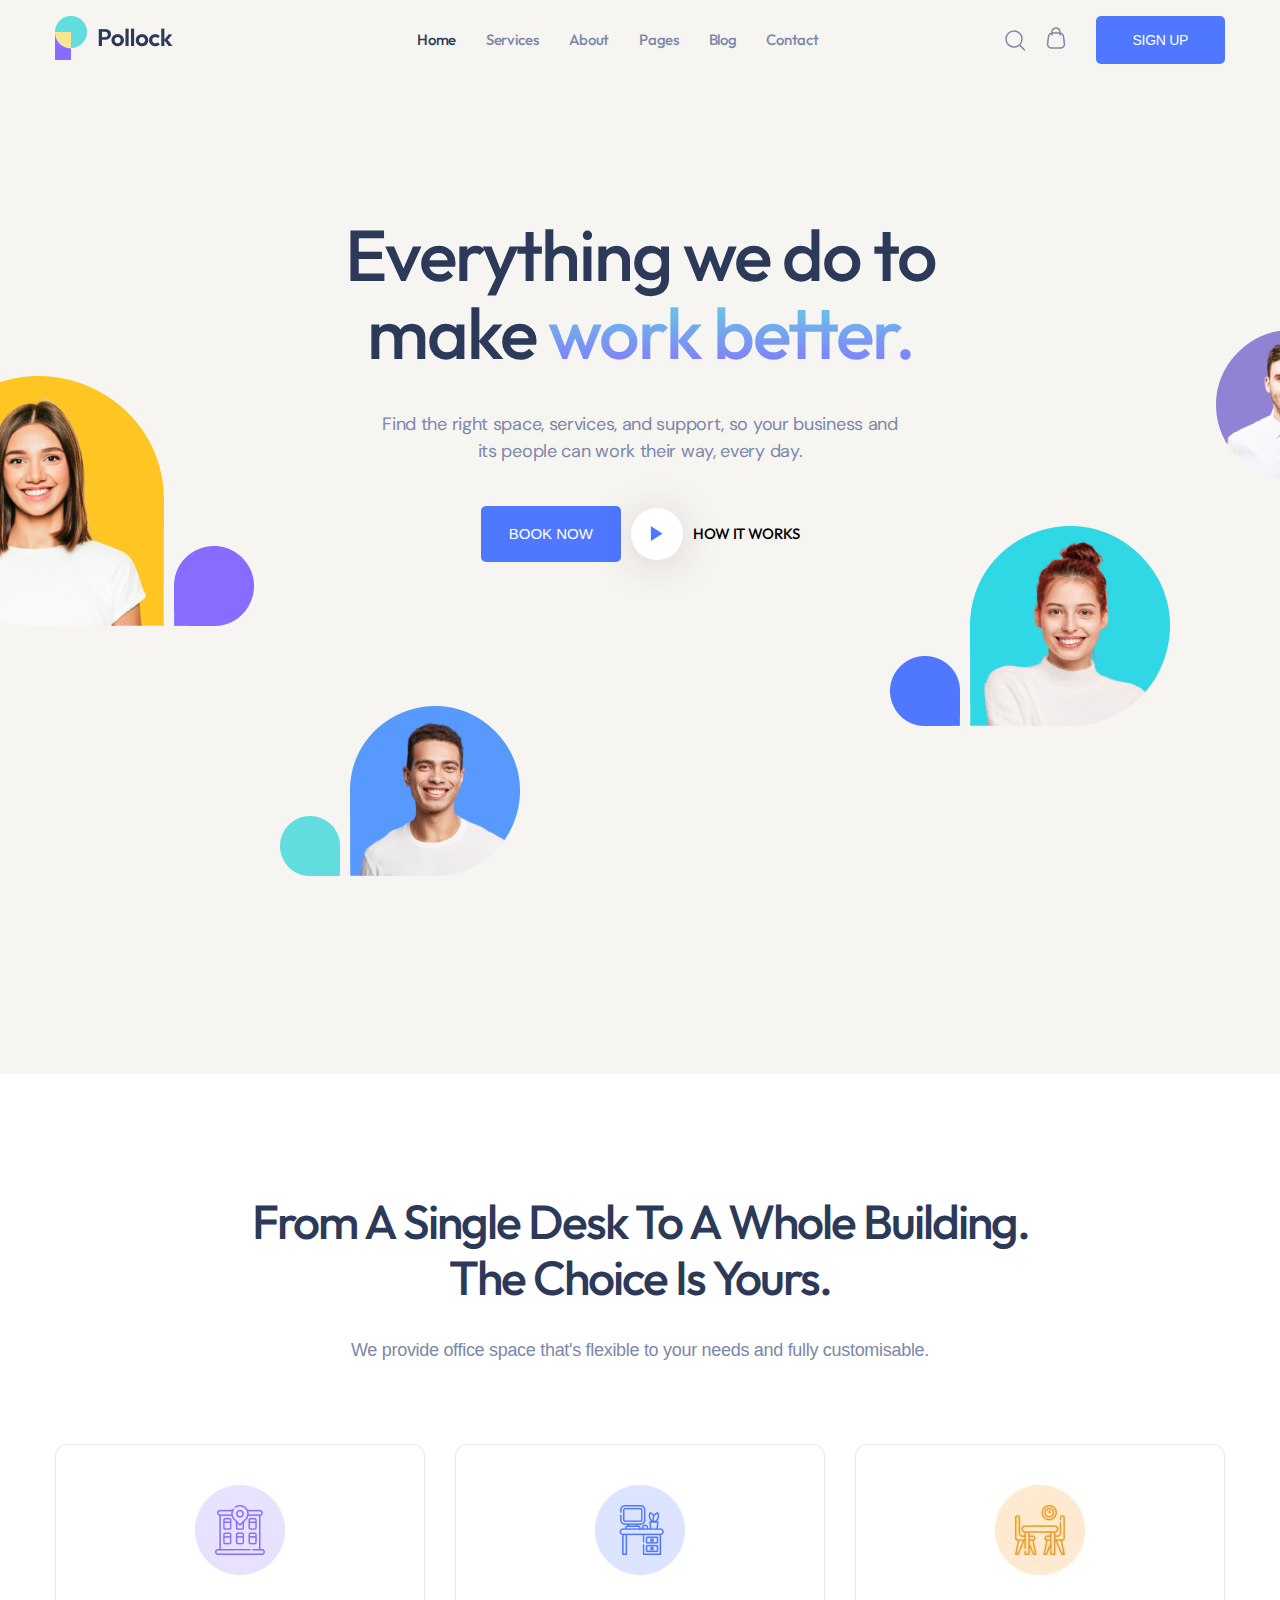
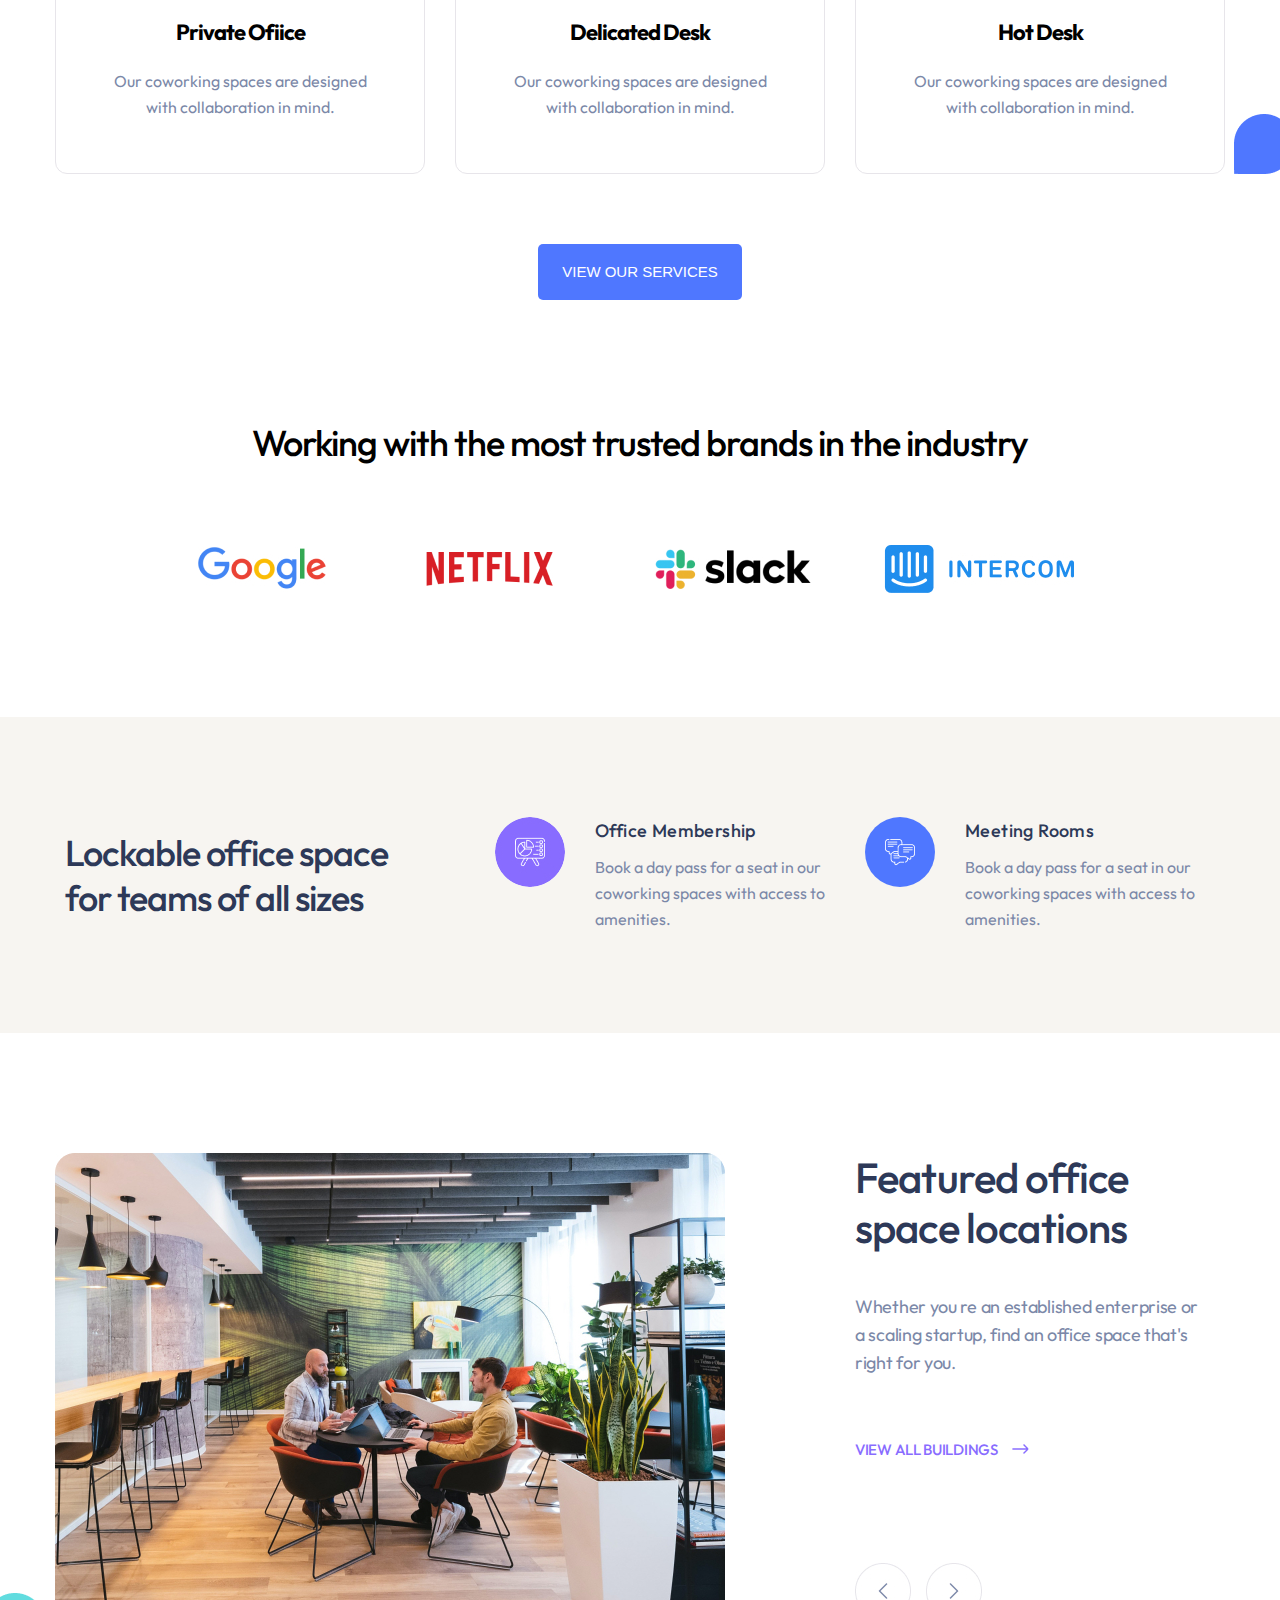
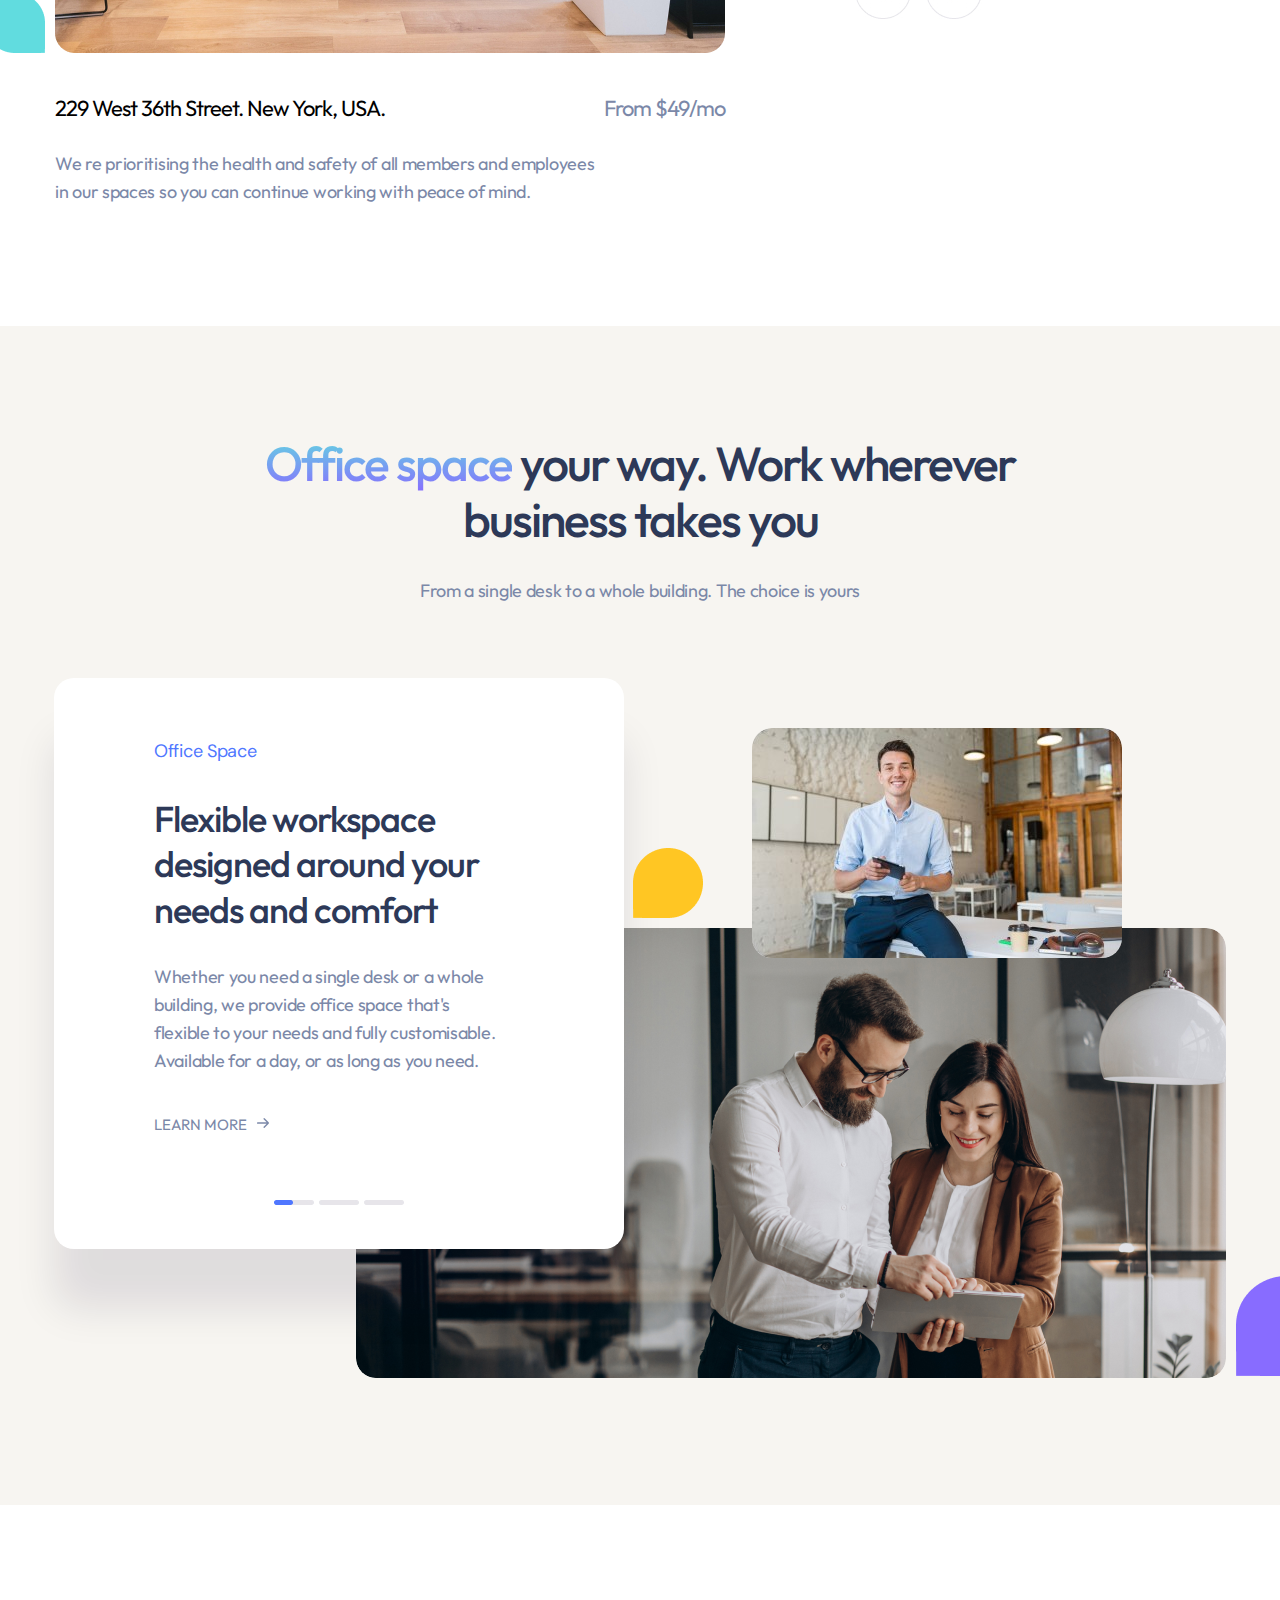
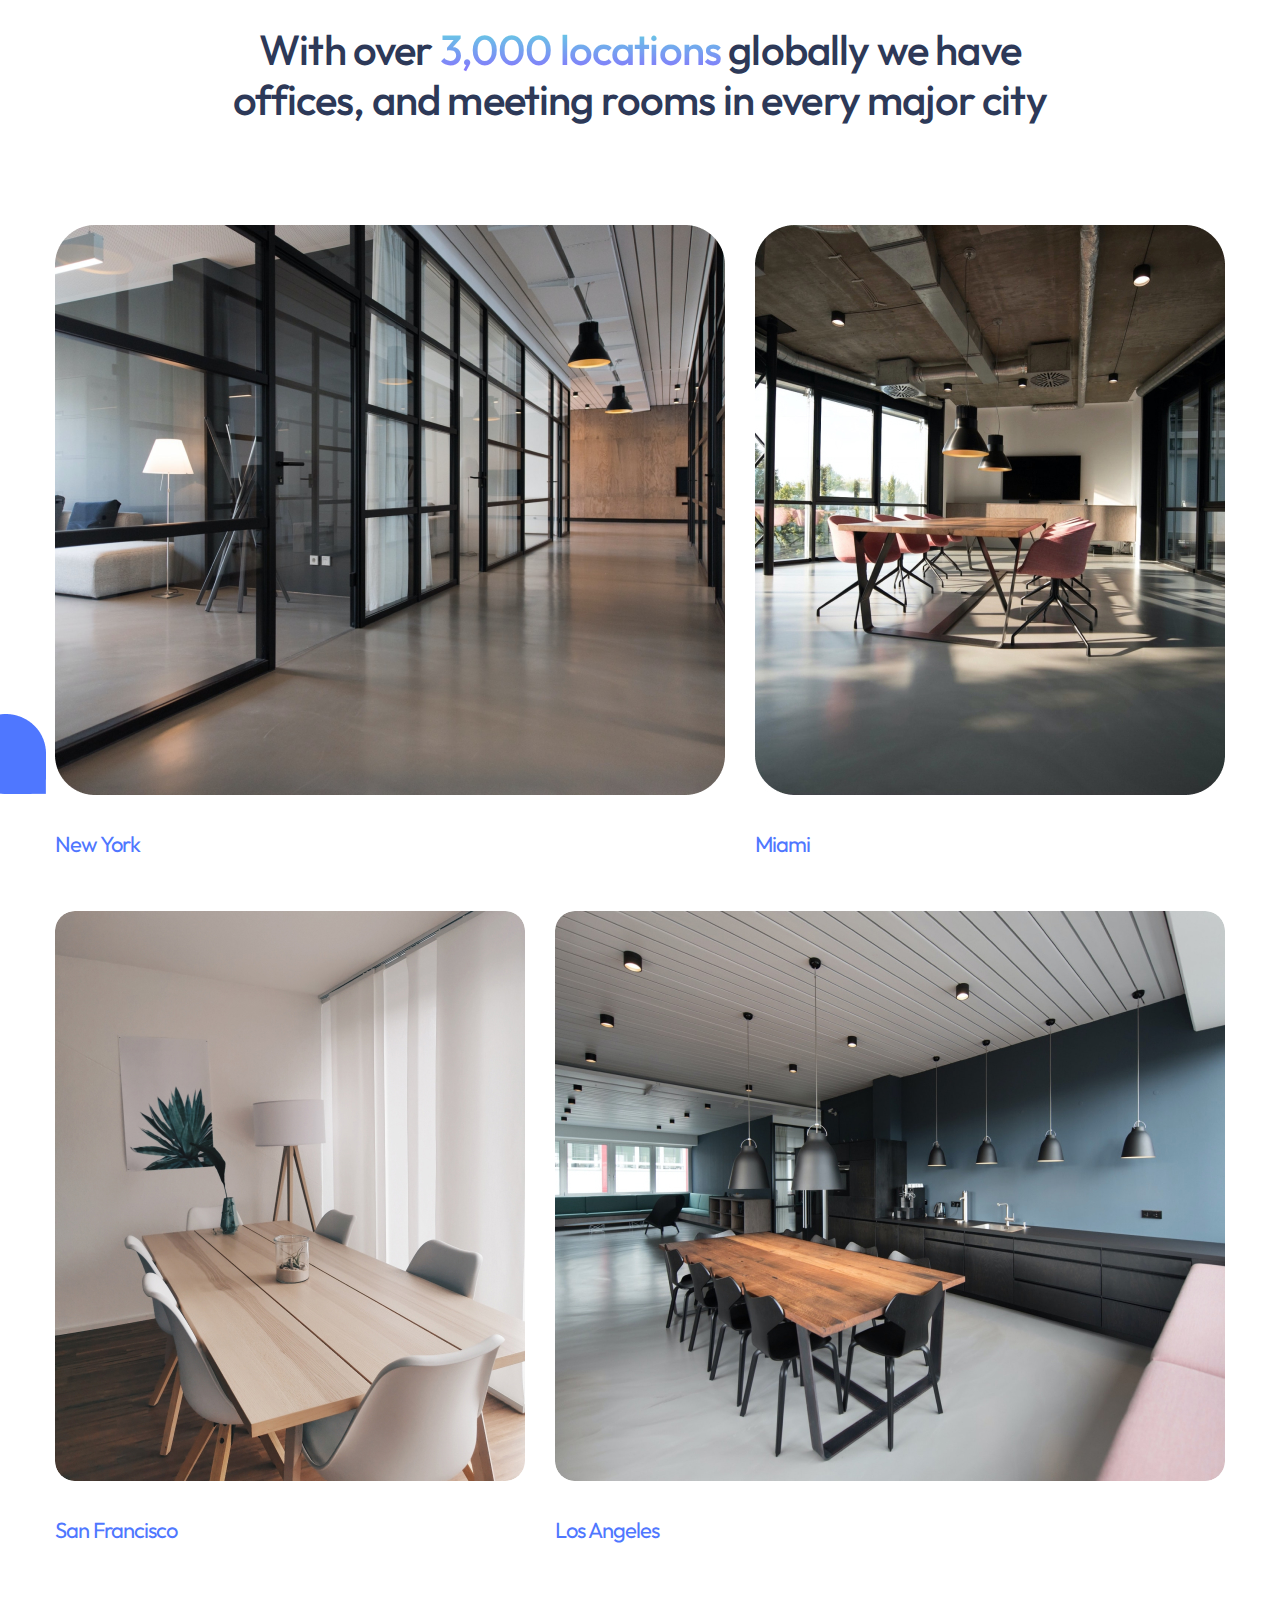
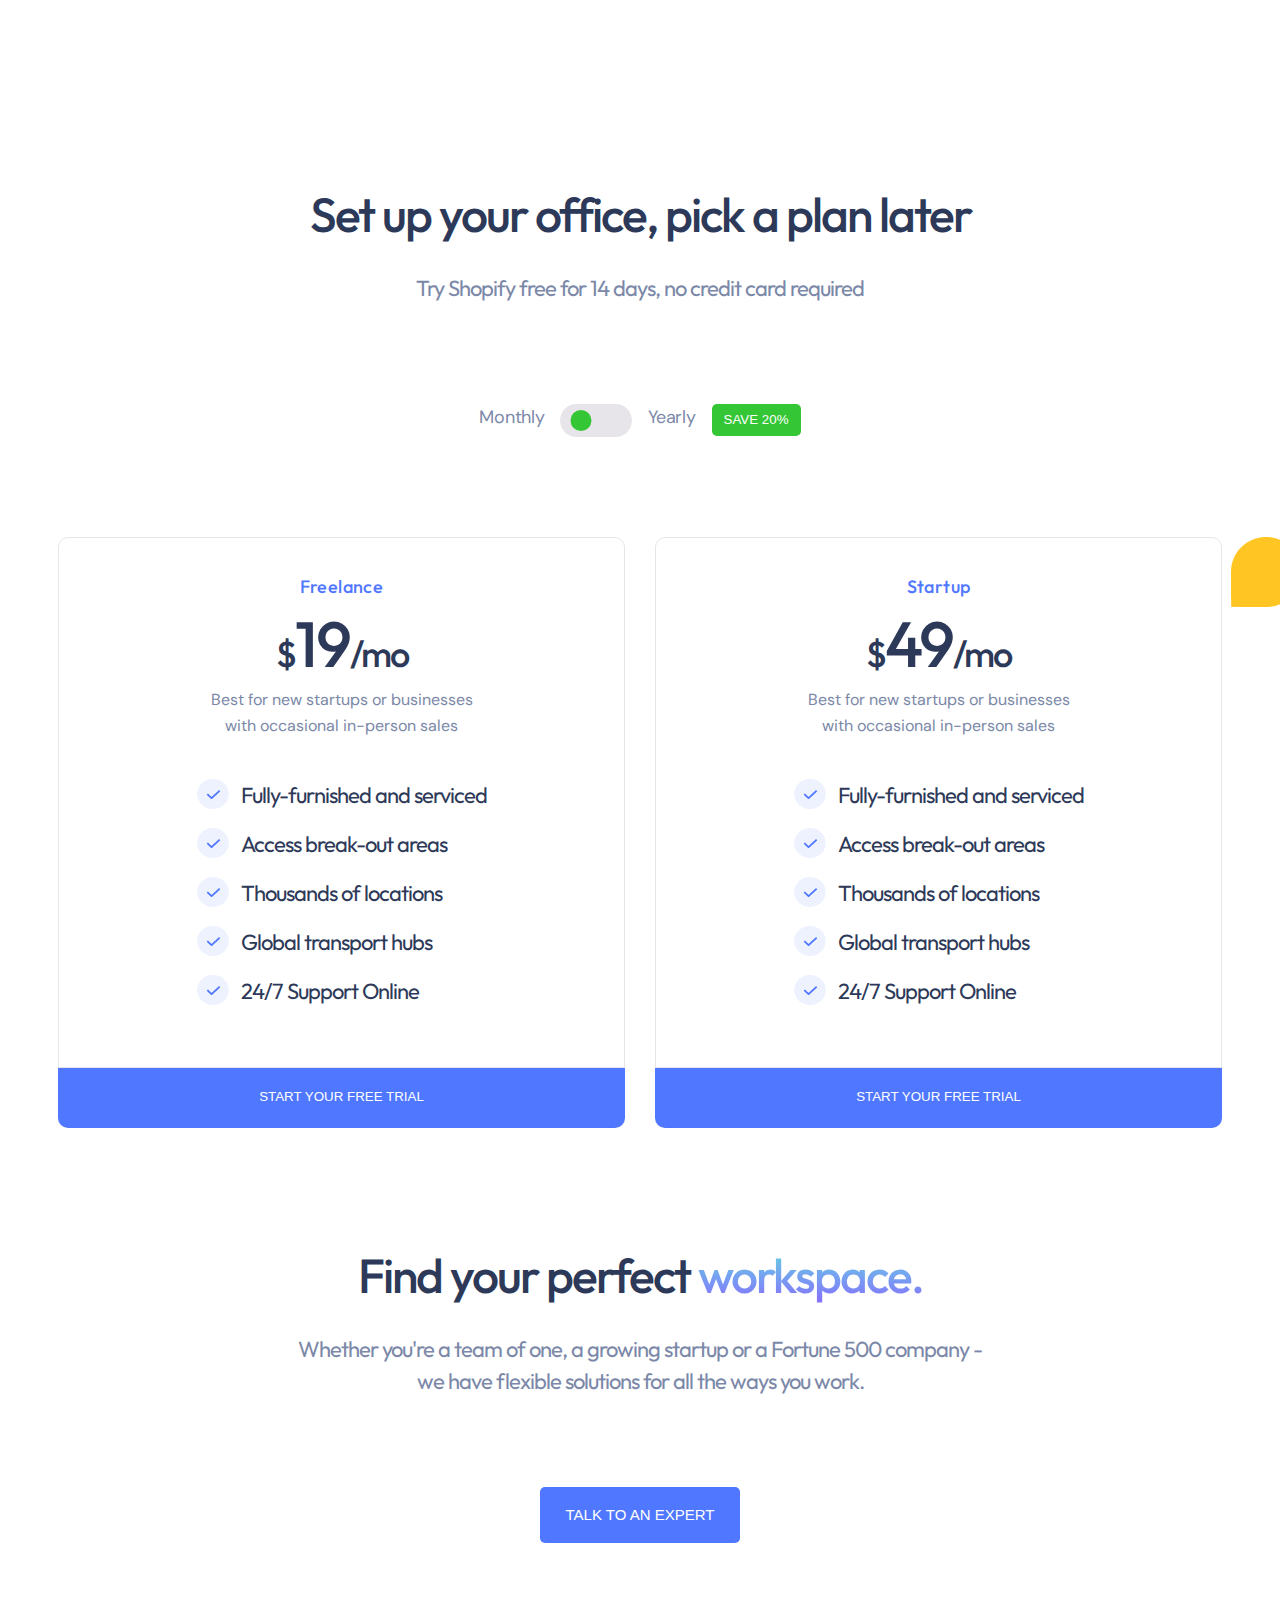
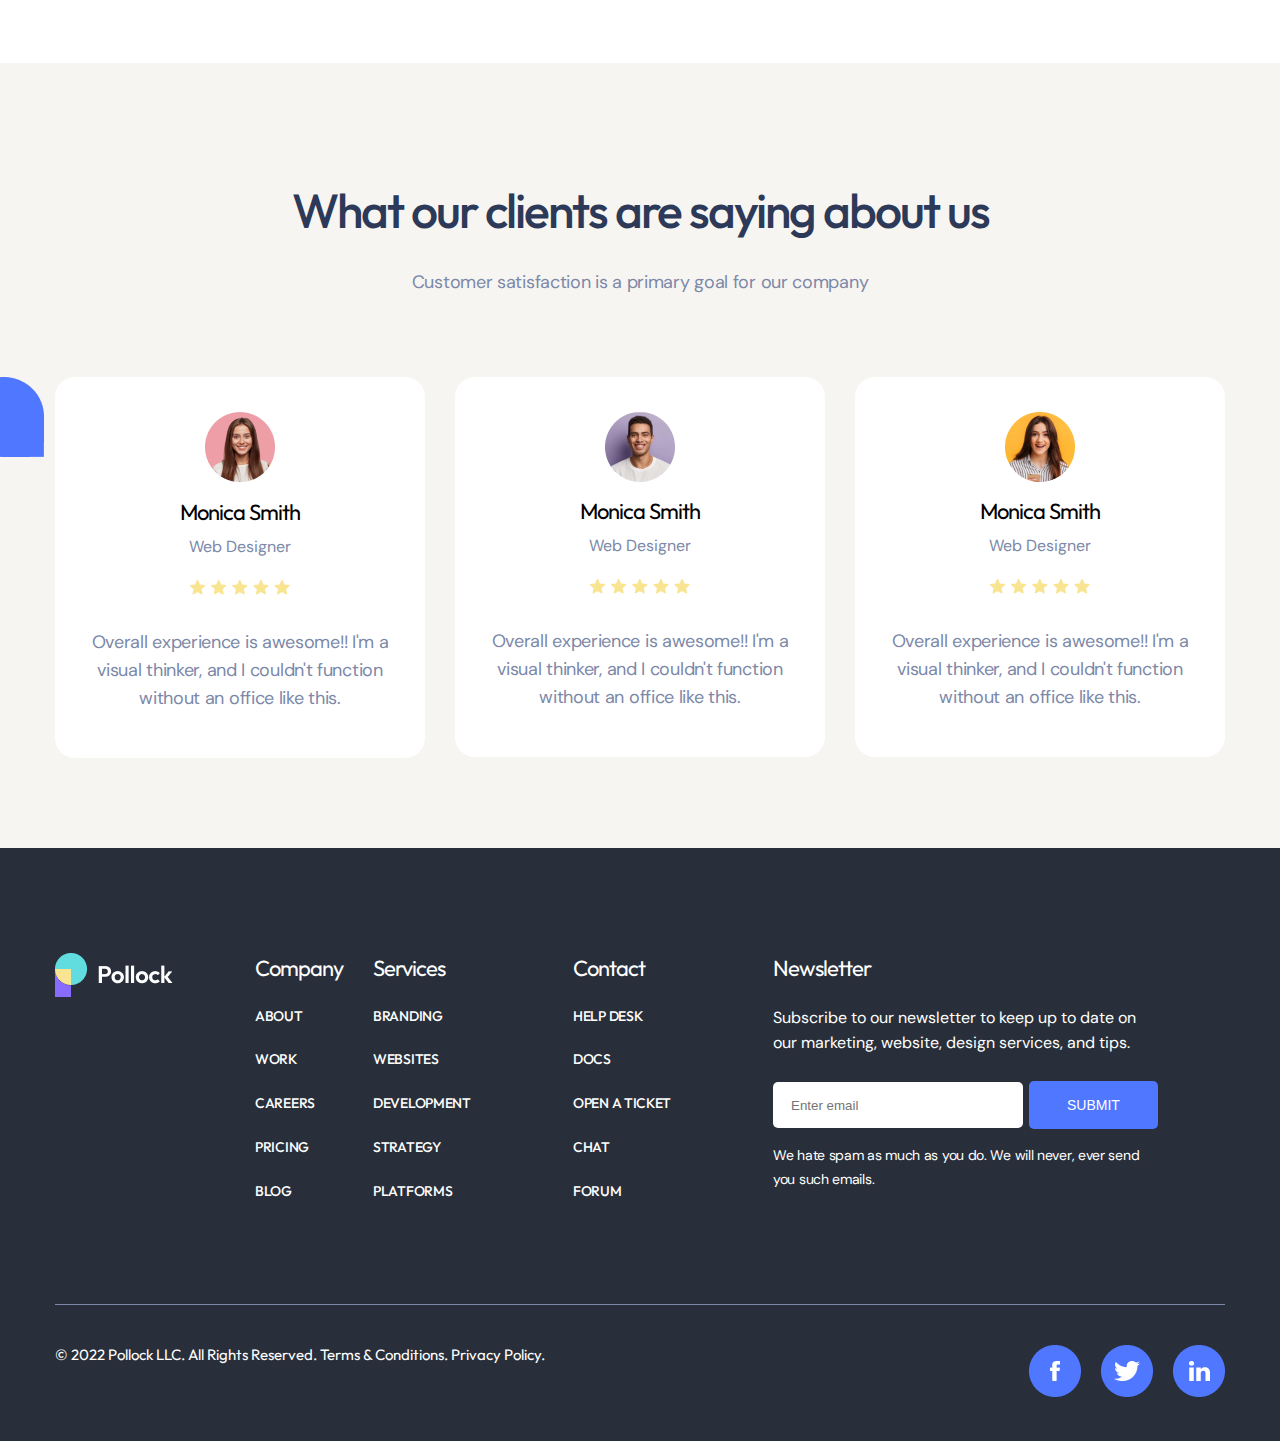
<file: public/index.html>
<!DOCTYPE html>
<html lang="en">
  <head>
    <meta charset="UTF-8" />
    <meta name="viewport" content="width=device-width, initial-scale=1.0" />
    <link rel="stylesheet" href="../styles.css" />
    <link rel="preconnect" href="https://fonts.googleapis.com" />
    <link rel="preconnect" href="https://fonts.gstatic.com" crossorigin />
    <link
      href="https://fonts.googleapis.com/css2?family=DM+Sans:opsz@9..40&family=Outfit:wght@400;500&display=swap"
      rel="stylesheet"
    />
    <title>Home Coworker</title>
  </head>
  <body>
    <div class="app">
      <div class="app-container">
        <div style="background-color: var(--bgbg-light-alt)">
          <header class="header">
            <div class="header__container container">
              <div class="header__logo">
                <div class="header__logo-img">
                  <a href="./index.html"
                    ><img src="../images/Logo1.png" alt="logo"
                  /></a>
                </div>
              </div>

              <div class="navbar">
                <ul class="navbar__list-items">
                  <li class="navbar__list-item navbar__list-active">
                    <a href="#">Home</a>
                  </li>
                  <li class="navbar__list-item"><a href="#">Services</a></li>
                  <li class="navbar__list-item"><a href="#">About</a></li>
                  <li class="navbar__list-item">
                    <a href="./shopPage.html">Pages</a>
                  </li>
                  <li class="navbar__list-item">
                    <a href="./blogPage.html">Blog</a>
                  </li>
                  <li class="navbar__list-item"><a href="#">Contact</a></li>
                </ul>
              </div>

              <div class="header__right">
                <svg
                  xmlns="http://www.w3.org/2000/svg"
                  width="21"
                  height="21"
                  viewBox="0 0 21 21"
                  fill="none"
                >
                  <circle
                    cx="9"
                    cy="9"
                    r="8"
                    stroke="#7B88A8"
                    stroke-width="1.5"
                    stroke-linecap="round"
                    stroke-linejoin="round"
                  />
                  <path
                    d="M14.5 14.958L19.5 19.958"
                    stroke="#7B88A8"
                    stroke-width="1.5"
                    stroke-linecap="round"
                    stroke-linejoin="round"
                  />
                </svg>
                <div class="header__bag-icon">
                  <img src="../images/Bag.png" alt="bag-icon" />
                </div>
                <div class="header__sigup-btn">
                  <button class="btn btn-md btn-primary">
                    <span>Sign up</span>
                  </button>
                </div>
              </div>
            </div>
          </header>

          <section class="hero">
            <div class="hero__container container">
              <div class="hero__content">
                <h1 class="hero__content-title">
                  Everything we do to make
                  <span >work better.</span>
                </h1>
                <div class="hero__content-description">
                  <p>
                    Find the right space, services, and support, so your
                    business and its people can work their way, every day.
                  </p>
                </div>
                <div class="hero__booking">
                  <div class="hero__booking-btn">
                    <button class="btn btn-lg btn-primary">
                      <span>book now</span>
                    </button>
                  </div>
                  <div class="hero__instruct">
                    <div class="hero__instruct-playicon">
                      <img src="../images/Vector.png" alt="play-icon">
                    </div>
                    <div class="hero__instruct-description">How it Works</div>
                  </div>
                </div>
              </div>

              <div class="hero__imgs">
                <div class="hero__img-1">
                  <div class="hero__img-item">
                    <div class="hero__img-link">
                      <img src="../images/person1.png" alt="person-img" />
                    </div>

                    <div class="hero__img-union">
                      <img src="../images/unionpurple1.png" alt="union" />
                    </div>
                  </div>
                </div>

                <div class="hero__img-2">
                  <div class="hero__img-item">
                    <div class="hero__img-link">
                      <img src="../images/person2.png" alt="person-img" />
                    </div>
                    <div class="hero__img-union">
                      <img src="../images/unionpink.png" alt="union" />
                    </div>
                  </div>
                </div>

                <div class="hero__img-3">
                  <div class="hero__img-item">
                    <div class="hero__img-union">
                      <img src="../images/uniongreen1.png" alt="union" />
                    </div>
                    <div class="hero__img-link">
                      <img src="../images/person4.png" alt="person-img" />
                    </div>
                  </div>
                </div>

                <div class="hero__img-4">
                  <div class="hero__img-item">
                    <div class="hero__img-union">
                      <img src="../images/unionblue2 .png" alt="union" />
                    </div>
                    <div class="hero__img-link">
                      <img src="../images/person3.png" alt="person-img" />
                    </div>
                  </div>
                </div>
              </div>
            </div>
          </section>
        </div>

        <section class="services container">
          <div class="services__content">
            <h2 class="services__content-title heading heading--lg">
              From a single desk to a whole building. The choice is yours.
            </h2>

            <div class="services__content-description">
              <p>
                We provide office space that's flexible to your needs and fully
                customisable.
              </p>
            </div>
          </div>

          <div class="services__card row">
            <div
              class="services__card-item col"
              style="--col-xs: 4; --col-lg: 4"
            >
              <div class="services__card-content">
                <div class="services__card-img">
                  <img
                    src="../images/IconPrivateOffice.jpg"
                    alt="privite-office"
                  />
                </div>
                <div class="services__card-title">
                  <h4>Private Ofiice</h4>
                </div>
                <div class="services__card-description">
                  <p>
                    Our coworking spaces are designed with collaboration in
                    mind.
                  </p>
                </div>
              </div>
            </div>

            <div
              class="services__card-item col"
              style="--col-xs: 4; --col-lg: 4"
            >
              <div class="services__card-content">
                <div class="services__card-img">
                  <img
                    src="../images/IconDelicatedDesk.jpg"
                    alt="delicated-desk"
                  />
                </div>
                <div class="services__card-title">
                  <h4>Delicated Desk</h4>
                </div>
                <div class="services__card-description">
                  <p>
                    Our coworking spaces are designed with collaboration in
                    mind.
                  </p>
                </div>
              </div>
            </div>

            <div
              class="services__card-item col"
              style="--col-xs: 4; --col-lg: 4"
            >
              <div class="services__card-content">
                <div class="services__card-img">
                  <img src="../images/IconHotDesk.jpg" alt="hot-desk" />
                </div>
                <div class="services__card-title">
                  <h4>Hot Desk</h4>
                </div>
                <div class="services__card-description">
                  <p>
                    Our coworking spaces are designed with collaboration in
                    mind.
                  </p>
                </div>
              </div>
            </div>
          </div>

          <div class="services__btn-view">
            <button class="btn btn-lg btn-primary">view our services</button>
          </div>
          <div class="services__uinion">
            <img src="../images/unionblue1.png" alt="union-blue" />
          </div>
        </section>

        <section class="cooperate container">
          <h2 class="cooperate__title">
            Working with the most trusted brands in the industry
          </h2>
          <div class="cooperate__list row">
            <div class=" col" style="--col-lg: 3">
              <div >
                <img src="../images/google.jpg" alt="google" />
              </div>
            </div>
            <div class=" col" style="--col-lg: 3">
              <div >
                <img src="../images/netflix.jpg" alt="netfilx" />
              </div>
            </div>
            <div class=" col" style="--col-lg: 3">
              <div >
                <img src="../images/slack.jpg" alt="slack" />
              </div>
            </div>
            <div class=" col" style="--col-lg: 3">
              <div >
                <img src="../images/intercom.jpg" alt="intercom" />
              </div>
            </div>
          </div>
        </section>

        <section class="office-options">
          <div class="office-options__container">
            <h2 class="office-options__title">
              Lockable office space for teams of all sizes
            </h2>
            <div class="office-options__item">
              <div class="office-options__img">
                <img
                  src="../images/IconOfficeMembership.jpg"
                  alt="office-membership"
                />
              </div>
              <div class="office-options__content">
                <h3 class="office-options__content-title">Office Membership</h3>
                <div class="office-options__content-description">
                  <p>
                    Book a day pass for a seat in our coworking spaces with
                    access to amenities.
                  </p>
                </div>
              </div>
            </div>
            <div class="office-options__item">
              <div class="office-options__item-img-meeting">
                <img src="../images/Frame.png" alt="frame" />
              </div>
              <div class="office-options__content">
                <h3 class="office-options__content-title">Meeting Rooms</h3>
                <div class="office-options__content-description">
                  <p>
                    Book a day pass for a seat in our coworking spaces with
                    access to amenities.
                  </p>
                </div>
              </div>
            </div>
          </div>
        </section>

        <section class="office-feature container">
          <div class="office-feature__container">
            <div class="office-feature__left">
              <div class="office-feature__img">
                <img src="../images/ImgBg1.jpg" alt="img-bg" />
              </div>
              <div class="office-feature__info">
                <h3 class="office-feature__address">
                  229 West 36th Street. New York, USA.
                </h3>
                <div class="office-feature__price"><p>From $49/mo</p></div>
              </div>
              <div class="office-feature__description">
                <p>
                  We re prioritising the health and safety of all members and
                  employees in our spaces so you can continue working with peace
                  of mind.
                </p>
              </div>
            </div>

            <div class="office-feature__right">
              <h2 class="office-feature__title heading heading--md">
                Featured office space locations
              </h2>
              <div class="office-feature__description-2">
                <p>
                  Whether you re an established enterprise or a scaling startup,
                  find an office space that's right for you.
                </p>
              </div>
              <div class="office-feature__view-all">
                <div class="office-feature__view-title">View All Buildings</div>
                <div class="office-feature__icon">
                  <img src="../images/arrow-right.png" alt="arrow-right" />
                </div>
              </div>
              <div class="office-feature__direct-btn">
                <div class="office-feature__btn-left">
                  <img
                    src="../images/arrow-circle-left.jpg"
                    alt="arrow-cricle-left"
                  />
                </div>
                <div class="office-feature__btn-right">
                  <img
                    src="../images/arrow-circle-right.jpg"
                    alt="arrow-cricle-right"
                  />
                </div>
              </div>
            </div>

            <div class="office-feature__union">
              <img src="../images/uniongreen1.png" alt="union" />
            </div>
          </div>
        </section>

        <section class="office-space">
          <div class="office-space__container container">
            <div class="office-space__heading">
              <h2 class="office-space__title heading heading--lg">
                <span >Office space</span> your way. Work
                wherever business takes you
              </h2>

              <div class="office-space__description">
                <p>
                  From a single desk to a whole building. The choice is yours
                </p>
              </div>
            </div>

            <div class="office-space__info">
              <h4 class="office-space__info-name">Office Space</h4>
              <h2 class="office-space__info-title heading">
                Flexible workspace designed around your needs and comfort
              </h2>

              <div class="office-space__info-description">
                <p>
                  Whether you need a single desk or a whole building, we provide
                  office space that's flexible to your needs and fully
                  customisable. Available for a day, or as long as you need.
                </p>
              </div>

              <div class="office-space__info-more-info">
                <div class="office-space__info-learn">Learn more</div>
                <div class="office-space__info-arrow">
                  <img src="../images/arrow-right2.png" alt="arrow-right" />
                </div>
              </div>
              <div class="office-space__info-indicator">
                <img src="../images/Indicator.jpg" alt="Indicator" />
              </div>
            </div>

            <div class="office-space__img-1">
              <img src="../images/office-space1.jpg" alt="office-space" />
            </div>

            <div class="office-space__img-2">
              <img src="../images/office-space2.png" alt="office-space" />
            </div>

            <div class="office-space__union-1">
              <img src="../images/unionyellow1.png" alt="union" />
            </div>
            <div class="office-space__union-2">
              <img src="../images/unionpurple2.png" alt="union" />
            </div>
          </div>
        </section>

        <section class="office-sample container">
          <h2 class="office-sample__title heading heading--md">
            With over
            <span >3,000 locations</span> globally we have
            offices, and meeting rooms in every major city
          </h2>
          <div class="office-sample__item">
            <div class="office-sample__item-detail">
              <div class="office-sample__item-img">
                <img src="../images/newyork.png" alt="newyork" />
              </div>
              <div class="office-sample__item-place">new york</div>
            </div>
            <div class="office-sample__item-detail">
              <div class="office-sample__item-img">
                <img src="../images/miami.jpg" alt="miami" />
              </div>
              <div class="office-sample__item-place">miami</div>
            </div>
          </div>
          <div class="office-sample__item">
            <div class="office-sample__item-detail">
              <div class="office-sample__item-img">
                <img src="../images/sanfrancisco.jpg" alt="sanfrancisco" />
              </div>
              <div class="office-sample__item-place">san francisco</div>
            </div>
            <div class="office-sample__item-detail">
              <div class="office-sample__item-img">
                <img src="../images/losangeles.jpg" alt="losangeles" />
              </div>
              <div class="office-sample__item-place">los angeles</div>
            </div>
          </div>

          <div class="office-sample__union">
            <img src="../images/unionblue3.png" alt="union" />
          </div>
        </section>

        <section class="office-price container">
          <div class="office-price__heading">
            <h2 class="office-pirce__heading-title heading heading--lg">
              Set up your office, pick a plan later
            </h2>
            <div class="office-pirce__heading-description">
              <p>Try Shopify free for 14 days, no credit card required</p>
            </div>
          </div>

          <div class="office-price__btns">
            <div class="office-price__btn-item">
              <div class="office-price__btn-tag">Monthly</div>
              <div class="office-price__btn-img">
                <div class="btn-toggled">
                  <span class="status"></span>
                </div>
              </div>
            </div>
            <div class="office-price__btn-item">
              <div class="office-price__btn-tag">Yearly</div>
              <div class="office-price__btn">
                <button class="btn-save btn btn-secondary btn-sm">
                  Save 20%
                </button>
              </div>
            </div>
          </div>

          <div class="office-price__option row">
            <div class="office-price__option-item col" style="--col-lg: 6">
              <div class="office-price__option-detail">
                <div class="office-price__option-name">Freelance</div>
                <div class="office-price__option-price">
                  $<span>19</span>/mo
                </div>
                <div class="office-price__option-description">
                  Best for new startups or businesses with occasional in-person
                  sales
                </div>
                <div class="office-price__option-info">
                  <div class="office-price__option-info-item">
                    <div class="office-price__option-info-icon">
                      <img src="../images/tickicon.png" alt="tick-icon" />
                    </div>
                    <div class="office-price__option-info-content">
                      Fully-furnished and serviced
                    </div>
                  </div>
                  <div class="office-price__option-info-item">
                    <div class="office-price__option-info-icon">
                      <img src="../images/tickicon.png" alt="tick-icon" />
                    </div>
                    <div class="office-price__option-info-content">
                      Access break-out areas
                    </div>
                  </div>
                  <div class="office-price__option-info-item">
                    <div class="office-price__option-info-icon">
                      <img src="../images/tickicon.png" alt="tick-icon" />
                    </div>
                    <div class="office-price__option-info-content">
                      Thousands of locations
                    </div>
                  </div>
                  <div class="office-price__option-info-item">
                    <div class="office-price__option-info-icon">
                      <img src="../images/tickicon.png" alt="tick-icon" />
                    </div>
                    <div class="office-price__option-info-content">
                      Global transport hubs
                    </div>
                  </div>
                  <div class="office-price__option-info-item">
                    <div class="office-price__option-info-icon">
                      <img src="../images/tickicon.png" alt="tick-icon" />
                    </div>
                    <div class="office-price__option-info-content">
                      24/7 Support Online
                    </div>
                  </div>
                </div>
              </div>
              <div class="office-price__option-btn">
                <button class="btn btn-primary">Start your free trial</button>
              </div>
            </div>

            <div class="office-price__option-item col" style="--col-lg: 6">
              <div class="office-price__option-detail">
                <div class="office-price__option-name">Startup</div>
                <div class="office-price__option-price">
                  $<span>49</span>/mo
                </div>
                <div class="office-price__option-description">
                  Best for new startups or businesses with occasional in-person
                  sales
                </div>
                <div class="office-price__option-info">
                  <div class="office-price__option-info-item">
                    <div class="office-price__option-info-icon">
                      <img src="../images/tickicon.png" alt="tick-icon" />
                    </div>
                    <div class="office-price__option-info-content">
                      Fully-furnished and serviced
                    </div>
                  </div>
                  <div class="office-price__option-info-item">
                    <div class="office-price__option-info-icon">
                      <img src="../images/tickicon.png" alt="tick-icon" />
                    </div>
                    <div class="office-price__option-info-content">
                      Access break-out areas
                    </div>
                  </div>
                  <div class="office-price__option-info-item">
                    <div class="office-price__option-info-icon">
                      <img src="../images/tickicon.png" alt="tick-icon" />
                    </div>
                    <div class="office-price__option-info-content">
                      Thousands of locations
                    </div>
                  </div>
                  <div class="office-price__option-info-item">
                    <div class="office-price__option-info-icon">
                      <img src="../images/tickicon.png" alt="tick-icon" />
                    </div>
                    <div class="office-price__option-info-content">
                      Global transport hubs
                    </div>
                  </div>
                  <div class="office-price__option-info-item">
                    <div class="office-price__option-info-icon">
                      <img src="../images/tickicon.png" alt="tick-icon" />
                    </div>
                    <div class="office-price__option-info-content">
                      24/7 Support Online
                    </div>
                  </div>
                </div>
              </div>
              <div class="office-price__option-btn">
                <button class="btn btn-primary">Start your free trial</button>
              </div>
            </div>
            <div class="office-price__union">
              <img src="../images/unionyellow1.png" alt="union" />
            </div>
          </div>
        </section>

        <section class="office-advise container">
          <div class="office-advise__heading">
            <h2 class="office-advise__heading-title heading heading--lg">
              Find your perfect <span >workspace.</span>
            </h2>
            <div class="office-advise__heading-description">
              <p>
                Whether you're a team of one, a growing startup or a Fortune 500
                company - we have flexible solutions for all the ways you work.
              </p>
            </div>
          </div>
          <div class="office-advise__btn">
            <button class="btn btn-lg btn-primary">
              <span>Talk to an expert</span>
            </button>
          </div>
        </section>

        <section class="client-comment">
          <div class="client-comment__container container">
            <div class="client-comment__heading">
              <h2 class="client-comment__heading-title heading heading--lg">
                What our clients are saying about us
              </h2>
              <div class="client-comment__heading-description">
                <p>Customer satisfaction is a primary goal for our company</p>
              </div>
            </div>

            <div class="client-comment__rating row">
              <div class="client-comment__rating-item col" style="--col-lg: 4">
                <div class="client-comment__rating-content">
                  <div class="client-comment__rating-img">
                    <img src="../images/Avatar1.jpg" alt="avatar" />
                  </div>
                  <div class="client-comment__rating-name">Monica Smith</div>
                  <div class="client-comment__rating-job">Web Designer</div>
                  <div class="client-comment__rating-rating">
                    <img src="../images/Stars.png" alt="star" />
                  </div>
                  <div class="client-comment__rating-description">
                    <p>
                      Overall experience is awesome!! I'm a visual thinker, and
                      I couldn't function without an office like this.
                    </p>
                  </div>
                </div>
              </div>
              <div class="client-comment__rating-item col" style="--col-lg: 4">
                <div class="client-comment__rating-content">
                  <div class="client-comment__rating-img">
                    <img src="../images/Avatar2.jpg" alt="avatar" />
                  </div>
                  <div class="client-comment__rating-name">Monica Smith</div>
                  <div class="client-comment__rating-job">Web Designer</div>
                  <div class="client-comment__rating-rating">
                    <img src="../images/Stars.png" alt="star" />
                  </div>
                  <div class="client-comment__rating-description">
                    <p>
                      Overall experience is awesome!! I'm a visual thinker, and
                      I couldn't function without an office like this.
                    </p>
                  </div>
                </div>
              </div>

              <div class="client-comment__rating-item col" style="--col-lg: 4">
                <div class="client-comment__rating-content">
                  <div class="client-comment__rating-img">
                    <img src="../images/Avatar3.jpg" alt="avatar" />
                  </div>
                  <div class="client-comment__rating-name">Monica Smith</div>
                  <div class="client-comment__rating-job">Web Designer</div>
                  <div class="client-comment__rating-rating">
                    <img src="../images/Stars.png" alt="star" />
                  </div>
                  <div class="client-comment__rating-description">
                    <p>
                      Overall experience is awesome!! I'm a visual thinker, and
                      I couldn't function without an office like this.
                    </p>
                  </div>
                </div>
              </div>
              <div class="client-comment__union">
                <img src="../images/unionblue3.png" alt="union" />
              </div>
            </div>
          </div>
        </section>

        <footer class="footer">
          <div class="footer-container container">
            <div class="footer-top row">
              <div class="footer-top__item col" style="--col-lg: 2">
                <div class="footer-top__item-logo">
                  <img src="../images/Logo.png" alt="logo" />
                </div>
              </div>

              <div class="footer-top__item col" style="-col-lg: 2">
                <div class="footer-top__detail">
                  <h4 class="footer-top__detail-title">company</h4>
                  <ul class="footer-top__detail-list">
                    <li class="footer-top__detail-item">
                      <a href="#">about</a>
                    </li>
                    <li class="footer-top__detail-item">
                      <a href="#">work</a>
                    </li>
                    <li class="footer-top__detail-item">
                      <a href="#">careers</a>
                    </li>
                    <li class="footer-top__detail-item">
                      <a href="#">pricing</a>
                    </li>
                    <li class="footer-top__detail-item">
                      <a href="#">blog</a>
                    </li>
                  </ul>
                </div>
              </div>

              <div class="footer-top__item col" style="--col-lg: 2">
                <div class="footer-top__detail">
                  <h4 class="footer-top__detail-title">Services</h4>
                  <ul class="footer-top__detail-list">
                    <li class="footer-top__detail-item">
                      <a href="#">Branding</a>
                    </li>
                    <li class="footer-top__detail-item">
                      <a href="#">Websites</a>
                    </li>
                    <li class="footer-top__detail-item">
                      <a href="#">Development</a>
                    </li>
                    <li class="footer-top__detail-item">
                      <a href="#">Strategy</a>
                    </li>
                    <li class="footer-top__detail-item">
                      <a href="#">Platforms</a>
                    </li>
                  </ul>
                </div>
              </div>

              <div class="footer-top__item col" style="--col-lg: 2">
                <div class="footer-top__detail">
                  <h4 class="footer-top__detail-title">Contact</h4>
                  <ul class="footer-top__detail-list">
                    <li class="footer-top__detail-item">
                      <a href="#">Help Desk</a>
                    </li>
                    <li class="footer-top__detail-item">
                      <a href="#">Docs</a>
                    </li>
                    <li class="footer-top__detail-item">
                      <a href="#">Open a Ticket</a>
                    </li>
                    <li class="footer-top__detail-item">
                      <a href="#">Chat</a>
                    </li>
                    <li class="footer-top__detail-item">
                      <a href="#">Forum</a>
                    </li>
                  </ul>
                </div>
              </div>

              <div class="footer-top__item col" style="--col-lg: 4">
                <div class="footer-top__detail">
                  <h4 class="footer-top__detail-title">Newsletter</h4>
                  <div class="footer-top__detail-description">
                    <p>
                      Subscribe to our newsletter to keep up to date on our
                      marketing, website, design services, and tips.
                    </p>
                  </div>
                  <div class="footer-top__detail-submit">
                    <div class="footer-top__detail-submit-input">
                      <input type="text" placeholder="Enter email" />
                    </div>
                    <div class="footer-top__detail-submit-btn">
                      <button class="btn btn-md btn-primary">
                        <span>Submit</span>
                      </button>
                    </div>
                  </div>
                  <div class="footer-top__detail-description-2">
                    <p>
                      We hate spam as much as you do. We will never, ever send
                      you such emails.
                    </p>
                  </div>
                </div>
              </div>
            </div>

            <div class="footer-bottom">
              <div class="footer-bottom__copy-right">
                <p>
                  © 2022 Pollock LLC. All Rights Reserved. Terms & Conditions.
                  Privacy Policy.
                </p>
              </div>
              <div class="footer-bottom__social">
                <div>
                  <a href="#"
                    ><img src="../images/Facebook.png" alt="facebook"
                  /></a>
                </div>
                <div>
                  <a href="#"
                    ><img src="../images/Twitter.png" alt="twitter"
                  /></a>
                </div>
                <div>
                  <a href="#"
                    ><img src="../images/LinkedIn.png" alt="linkedin"
                  /></a>
                </div>
              </div>
            </div>
          </div>
        </footer>
      </div>
    </div>
  </body>
  <script>
    const btnToggled = document.querySelector(".btn-toggled");
    const btnStatus = document.querySelector(".status");
    let active = false;

    btnToggled.addEventListener("click", () => {
      if (active === false) {
        btnStatus.classList.add("actived");
      } else {
        btnStatus.classList.remove("actived");
      }

      active = !active;
    });
  </script>
</html>
</file>
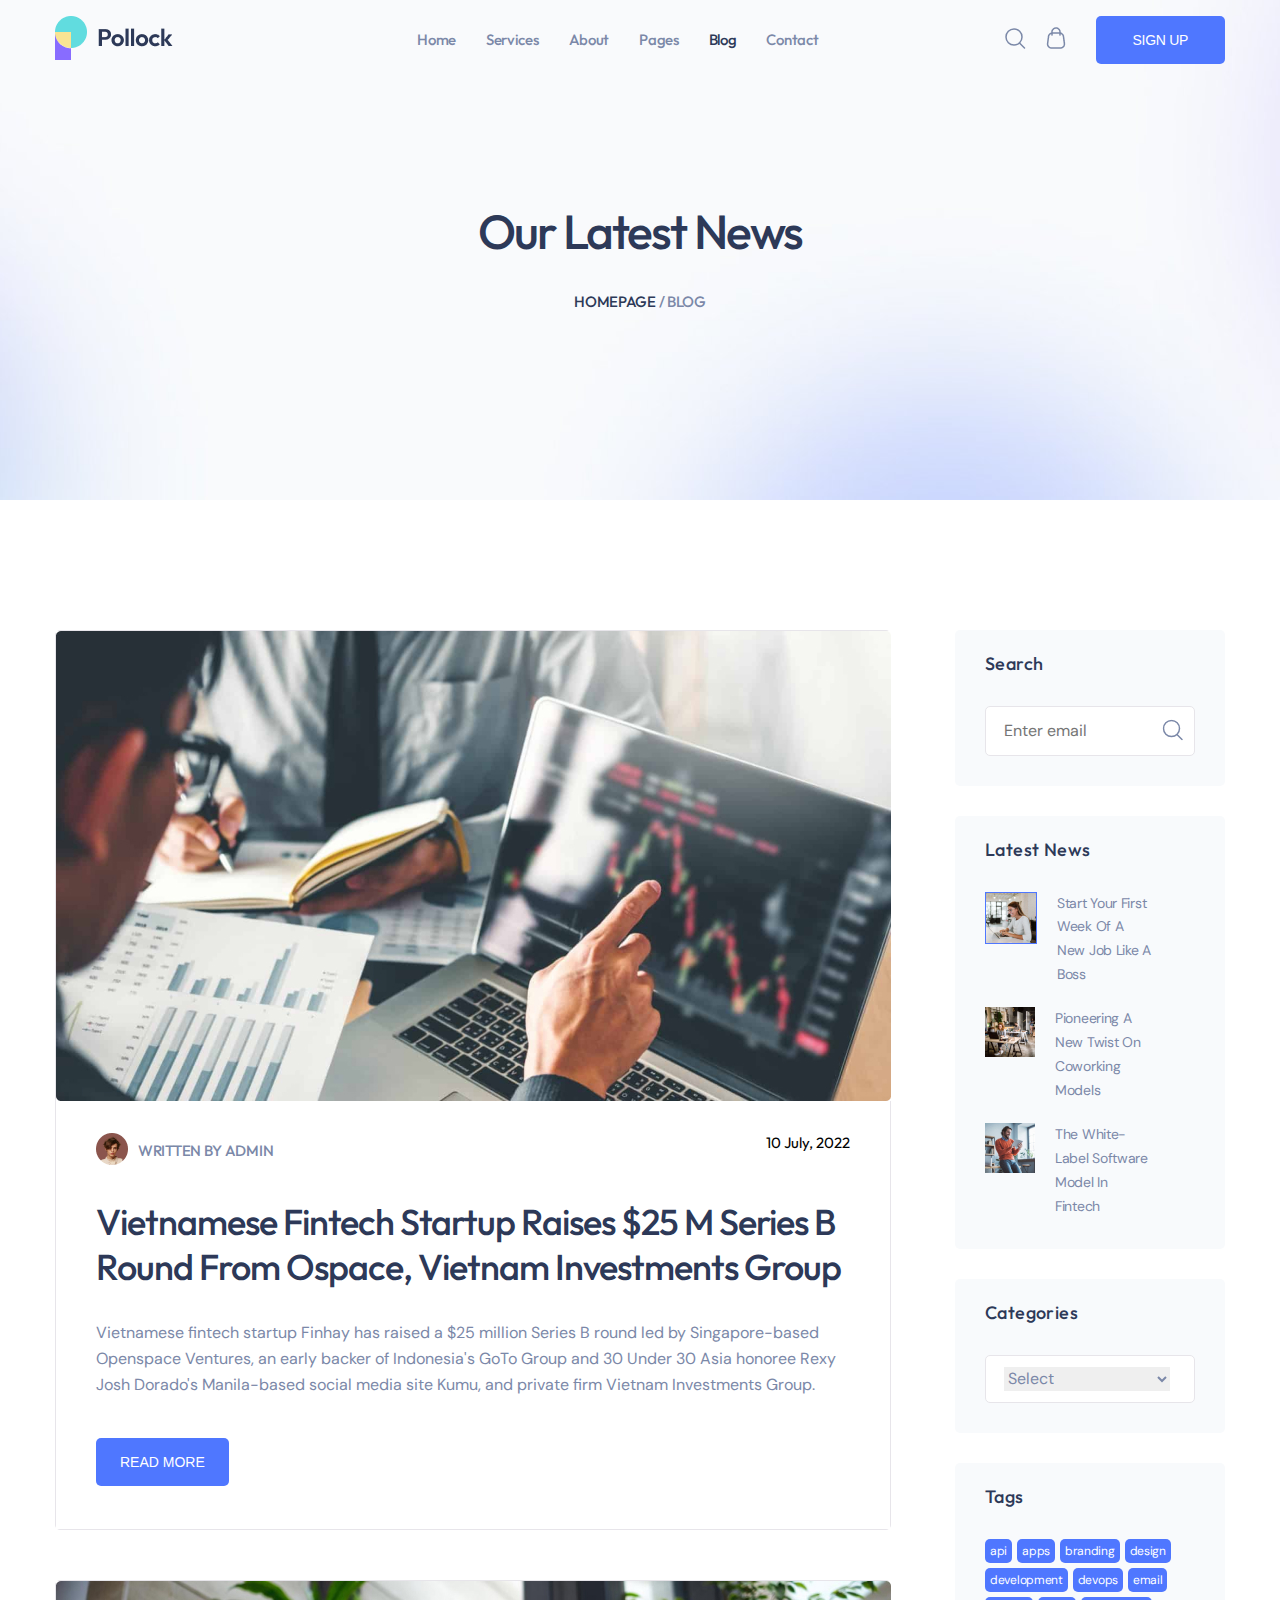
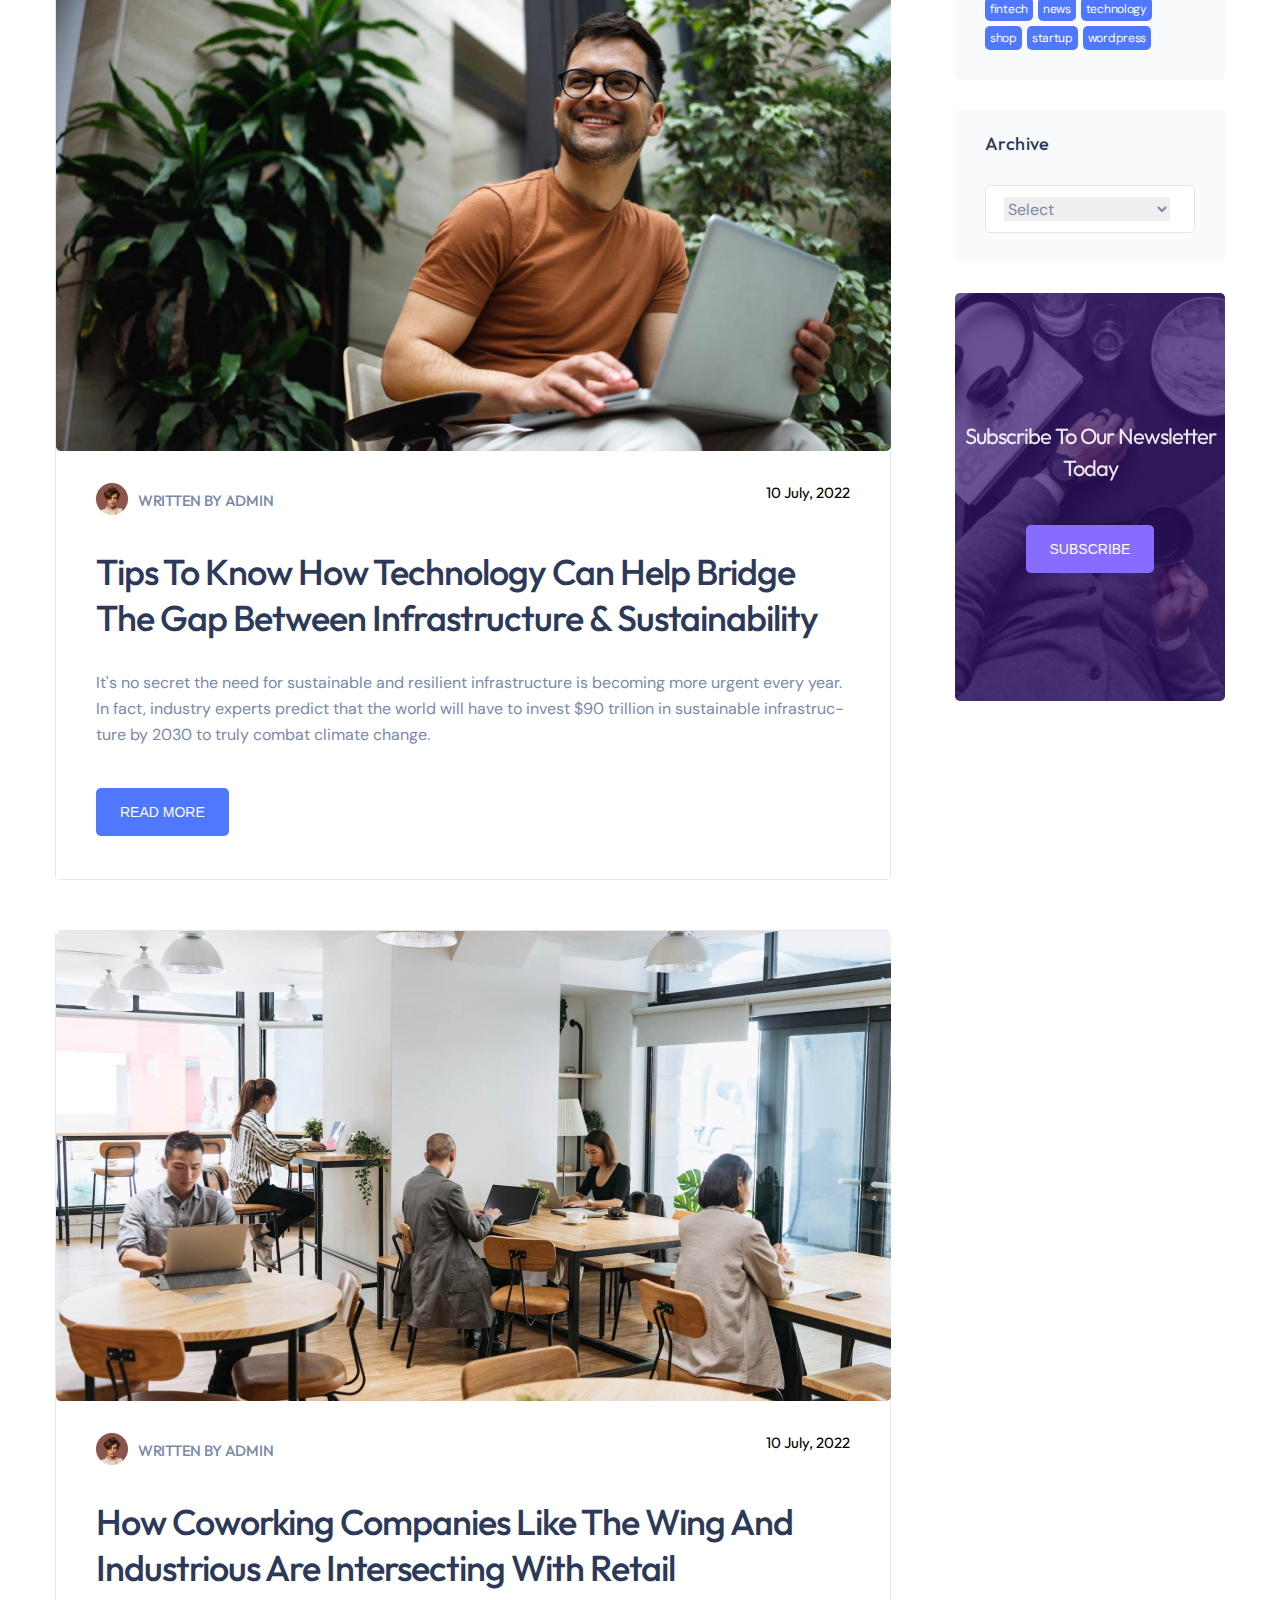
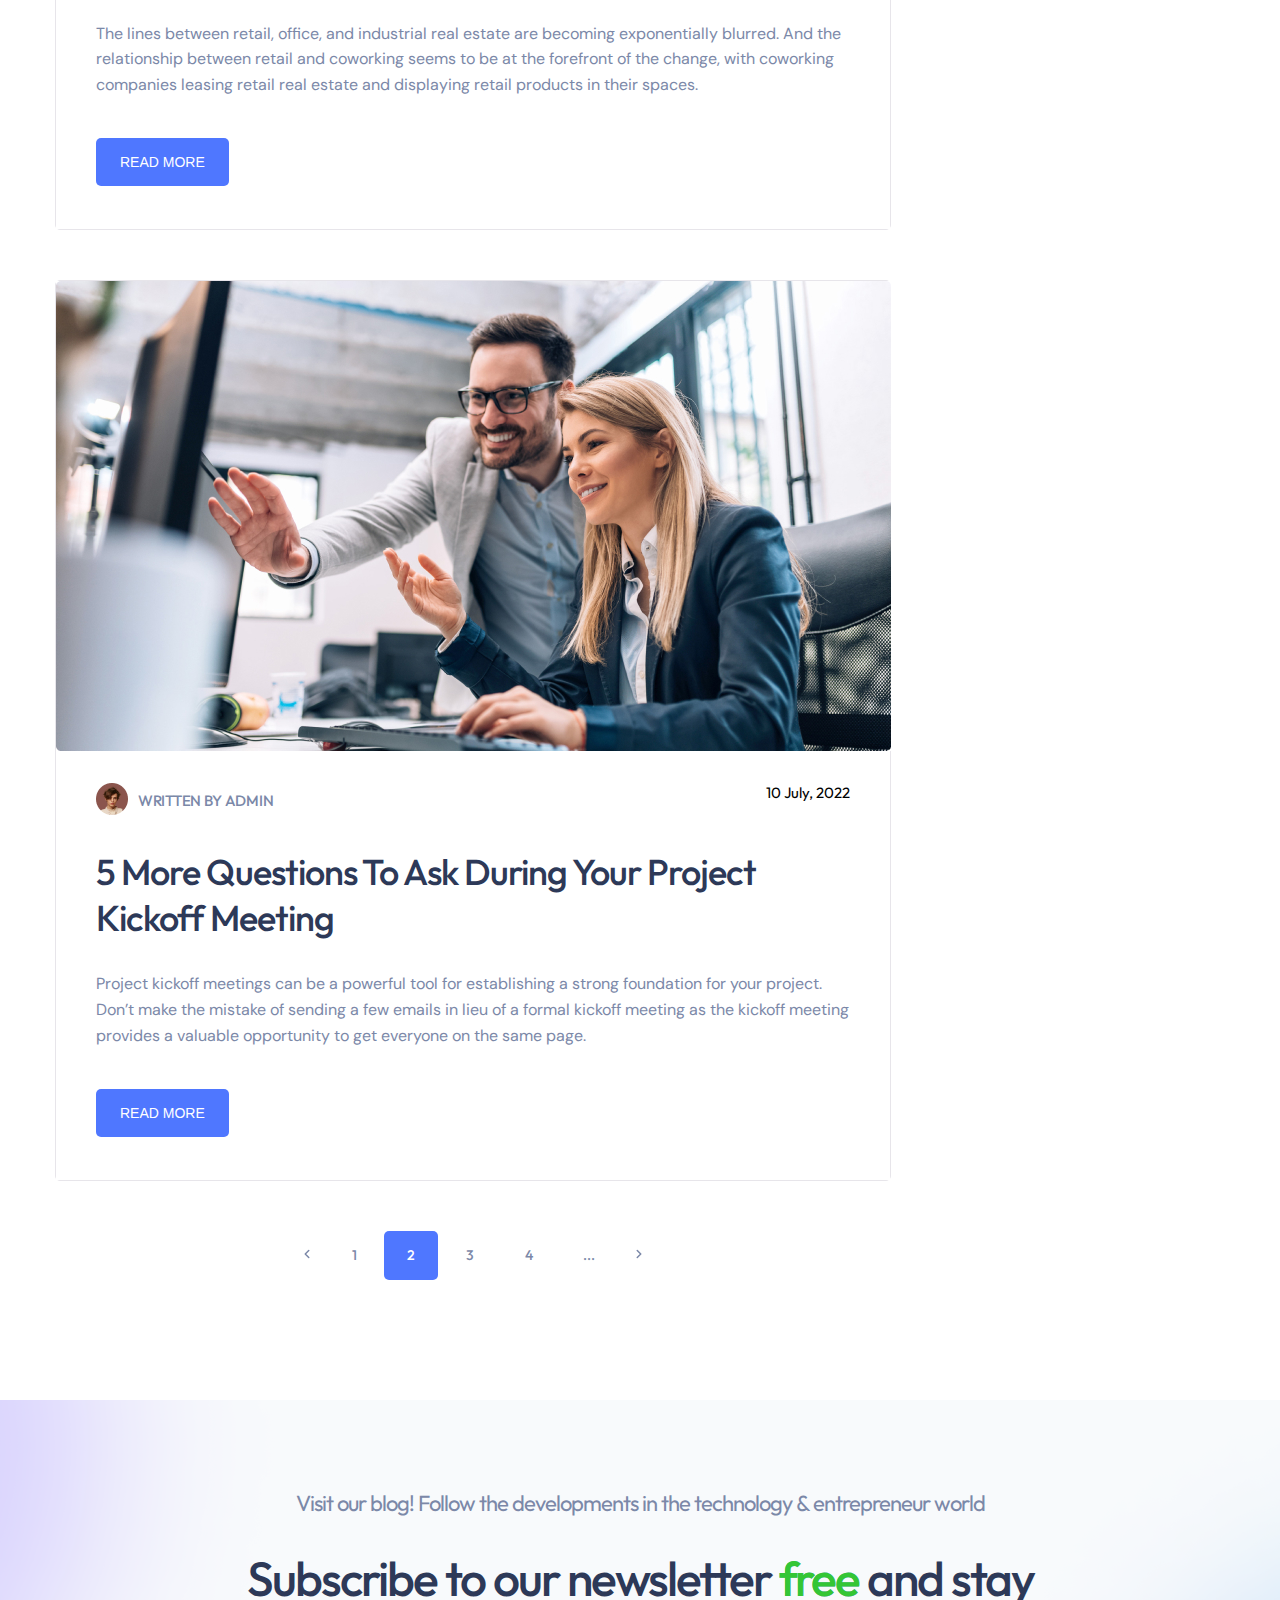
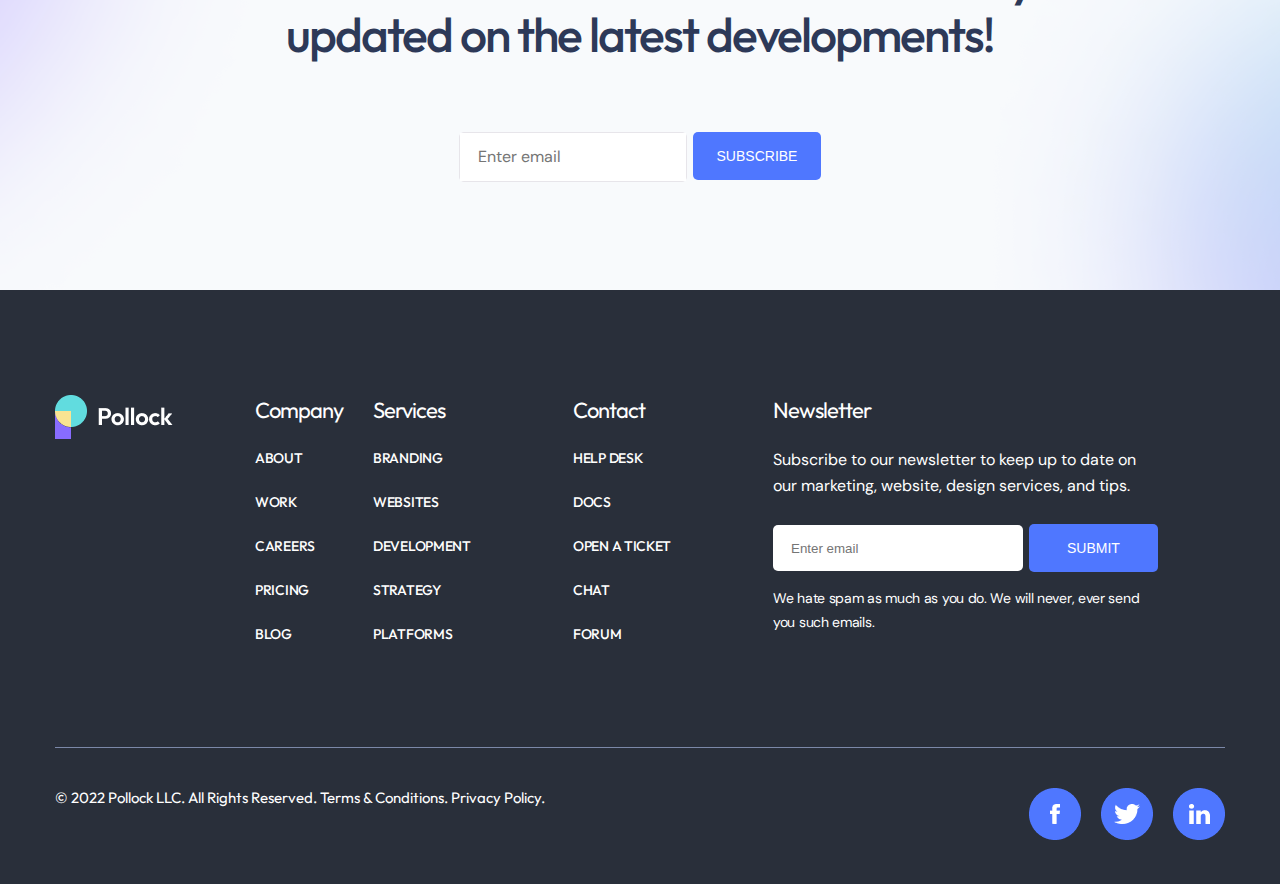
<file: public/blogPage.html>
<!DOCTYPE html>
<html lang="en">
  <head>
    <meta charset="UTF-8" />
    <meta name="viewport" content="width=device-width, initial-scale=1.0" />
    <link rel="stylesheet" href="../styles.css" />
    <link rel="preconnect" href="https://fonts.googleapis.com" />
    <link rel="preconnect" href="https://fonts.gstatic.com" crossorigin />
    <link
      href="https://fonts.googleapis.com/css2?family=DM+Sans:opsz@9..40&family=Outfit:wght@400;500&display=swap"
      rel="stylesheet"
    />
    <title>Blog Page</title>
  </head>
  <body>
    <div class="app">
      <div class="app-container">
        <div style="background: url(../images/BG.jpg) no-repeat center">
          <header class="header">
            <div class="header__container container">
              <div class="header__logo">
                <div class="header__logo-img">
                  <a href="./index.html"
                    ><img src="../images/Logo1.png" alt="logo"
                  /></a>
                </div>
              </div>

              <div class="navbar">
                <ul class="navbar__list-items">
                  <li class="navbar__list-item">
                    <a href="./index.html">Home</a>
                  </li>
                  <li class="navbar__list-item"><a href="#">Services</a></li>
                  <li class="navbar__list-item"><a href="#">About</a></li>
                  <li class="navbar__list-item">
                    <a href="./shopPage.html">Pages</a>
                  </li>
                  <li class="navbar__list-item navbar__list-active">
                    <a href="./blogPage.html">Blog</a>
                  </li>
                  <li class="navbar__list-item"><a href="#">Contact</a></li>
                </ul>
              </div>

              <div class="header__right">
                <div class="header__search-icon">
                  <svg
                    xmlns="http://www.w3.org/2000/svg"
                    width="21"
                    height="21"
                    viewBox="0 0 21 21"
                    fill="none"
                  >
                    <circle
                      cx="9"
                      cy="9"
                      r="8"
                      stroke="#7B88A8"
                      stroke-width="1.5"
                      stroke-linecap="round"
                      stroke-linejoin="round"
                    />
                    <path
                      d="M14.5 14.958L19.5 19.958"
                      stroke="#7B88A8"
                      stroke-width="1.5"
                      stroke-linecap="round"
                      stroke-linejoin="round"
                    />
                  </svg>
                </div>
                <div class="header__bag-icon">
                  <img src="../images/Bag.png" alt="bag-icon" />
                </div>
                <div class="header__sigup-btn">
                  <button class="btn btn-md btn-primary">
                    <span>Sign up</span>
                  </button>
                </div>
              </div>
            </div>
          </header>

          <section class="banner container">
            <div class="banner__content">
              <h1 class="heading heading--lg">Our Latest News</h1>
              <div class="banner__content-page">
                <p><span>Homepage</span> / Blog</p>
              </div>
            </div>
          </section>
        </div>

        <div class="blog-container container">
          <div class="row" style="margin: 0">
            <div class="post col" style="--col-lg: 9">
              <div class="post-container">
                <div class="post-item">
                  <div class="post-item__img">
                    <a href="#"
                      ><img src="../images/post-img1.jpg" alt="post-img"
                    /></a>
                  </div>

                  <div class="post-item__content">
                    <div class="post-item__info">
                      <div class="post-item__info-author">
                        <div class="post-item__author-img">
                          <img
                            src="../images/author-avt.png"
                            alt="author-avt"
                          />
                        </div>
                        <div class="post-info__author-name">
                          Written By Admin
                        </div>
                      </div>
                      <div class="post-info__date">10 July, 2022</div>
                    </div>

                    <h2 class="post-item__title">
                      <a href="#">
                        Vietnamese Fintech Startup Raises $25 M Series B Round
                        From Ospace, Vietnam Investments Group
                      </a>
                    </h2>
                    <div class="post-item__description">
                      <p>
                        Vietnamese fintech startup Finhay has raised a $25
                        million Series B round led by Singapore-based Openspace
                        Ventures, an early backer of Indonesia's GoTo Group and
                        30 Under 30 Asia honoree Rexy Josh Dorado's Manila-based
                        social media site Kumu, and private firm Vietnam
                        Investments Group.
                      </p>
                    </div>
                    <div class="post-item__btn">
                      <a href="#"
                        ><button class="btn btn-md btn-primary">
                          Read more
                        </button></a
                      >
                    </div>
                  </div>
                </div>

                <div class="post-item">
                  <div class="post-item__img">
                    <a href="#"
                      ><img src="../images/post-img2.jpg" alt="post-img"
                    /></a>
                  </div>

                  <div class="post-item__content">
                    <div class="post-item__info">
                      <div class="post-item__info-author">
                        <div class="post-item__author-img">
                          <img
                            src="../images/author-avt.png"
                            alt="author-avt"
                          />
                        </div>
                        <div class="post-info__author-name">
                          Written By Admin
                        </div>
                      </div>
                      <div class="post-info__date">10 July, 2022</div>
                    </div>

                    <h2 class="post-item__title">
                      <a href="#">
                        Tips To Know How Technology Can Help Bridge The Gap
                        Between Infrastructure & Sustainability
                      </a>
                    </h2>
                    <div class="post-item__description">
                      <p>
                        It's no secret the need for sustainable and resilient
                        infrastructure is becoming more urgent every year. In
                        fact, industry experts predict that the world will have
                        to invest $90 trillion in sustainable infrastruc-ture by
                        2030 to truly combat climate change.
                      </p>
                    </div>
                    <div class="post-item__btn">
                      <a href="#"
                        ><button class="btn btn-md btn-primary">
                          Read more
                        </button></a
                      >
                    </div>
                  </div>
                </div>

                <div class="post-item">
                  <div class="post-item__img">
                    <a href="#"
                      ><img src="../images/post-img3.jpg" alt="post-img"
                    /></a>
                  </div>

                  <div class="post-item__content">
                    <div class="post-item__info">
                      <div class="post-item__info-author">
                        <div class="post-item__author-img">
                          <img
                            src="../images/author-avt.png"
                            alt="author-avt"
                          />
                        </div>
                        <div class="post-info__author-name">
                          Written By Admin
                        </div>
                      </div>
                      <div class="post-info__date">10 July, 2022</div>
                    </div>

                    <h2 class="post-item__title">
                      <a href="#">
                        How Coworking Companies Like The Wing And Industrious
                        Are Intersecting With Retail
                      </a>
                    </h2>
                    <div class="post-item__description">
                      <p>
                        The lines between retail, office, and industrial real
                        estate are becoming exponentially blurred. And the
                        relationship between retail and coworking seems to be at
                        the forefront of the change, with coworking companies
                        leasing retail real estate and displaying retail
                        products in their spaces.
                      </p>
                    </div>
                    <div class="post-item__btn">
                      <a href="#"
                        ><button class="btn btn-md btn-primary">
                          Read more
                        </button></a
                      >
                    </div>
                  </div>
                </div>

                <div class="post-item">
                  <div class="post-item__img">
                    <a href="#"
                      ><img src="../images/post-img4.jpg" alt="post-img"
                    /></a>
                  </div>

                  <div class="post-item__content">
                    <div class="post-item__info">
                      <div class="post-item__info-author">
                        <div class="post-item__author-img">
                          <img
                            src="../images/author-avt.png"
                            alt="author-avt"
                          />
                        </div>
                        <div class="post-info__author-name">
                          Written By Admin
                        </div>
                      </div>
                      <div class="post-info__date">10 July, 2022</div>
                    </div>

                    <h2 class="post-item__title">
                      <a href="#">
                        5 More Questions To Ask During Your Project Kickoff
                        Meeting
                      </a>
                    </h2>
                    <div class="post-item__description">
                      <p>
                        Project kickoff meetings can be a powerful tool for
                        establishing a strong foundation for your project. Don’t
                        make the mistake of sending a few emails in lieu of a
                        formal kickoff meeting as the kickoff meeting provides a
                        valuable opportunity to get everyone on the same page.
                      </p>
                    </div>
                    <div class="post-item__btn">
                      <a href="#"
                        ><button class="btn btn-md btn-primary">
                          Read more
                        </button></a
                      >
                    </div>
                  </div>
                </div>

                <div class="pagination">
                  <div class="pagination__arrow-left">
                    <svg
                      xmlns="http://www.w3.org/2000/svg"
                      width="14"
                      height="14"
                      viewBox="0 0 14 14"
                      fill="none"
                    >
                      <path
                        d="M8.75 3.5L5.25 7L8.75 10.5"
                        stroke="#7B88A8"
                        stroke-width="1.5"
                        stroke-linecap="round"
                        stroke-linejoin="round"
                      />
                    </svg>
                  </div>

                  <div class="pagination__item">1</div>
                  <div class="pagination__item pagination--active">2</div>
                  <div class="pagination__item">3</div>
                  <div class="pagination__item">4</div>
                  <div class="pagination__item">...</div>

                  <div class="pagination__arrow-right">
                    <svg
                      xmlns="http://www.w3.org/2000/svg"
                      width="14"
                      height="14"
                      viewBox="0 0 14 14"
                      fill="none"
                    >
                      <path
                        d="M5.25 10.5L8.75 7L5.25 3.5"
                        stroke="#7B88A8"
                        stroke-width="1.5"
                        stroke-linecap="round"
                        stroke-linejoin="round"
                      />
                    </svg>
                  </div>
                </div>
              </div>
            </div>

            <div class="blogsidebar col" style="--col-lg: 3">
              <div class="blogsidebar-item">
                <h2 class="blogsidebar-item__search-title">Search</h2>
                <div class="blogsidebar-item__search-box">
                  <div class="blogsidebar-item__search-input">
                    <input type="text" placeholder="Enter email" />
                  </div>
                  <div class="blogsidebar-item__search-icon">
                    <svg
                      xmlns="http://www.w3.org/2000/svg"
                      width="21"
                      height="21"
                      viewBox="0 0 21 21"
                      fill="none"
                    >
                      <circle
                        cx="9"
                        cy="9"
                        r="8"
                        stroke="#7B88A8"
                        stroke-width="1.5"
                        stroke-linecap="round"
                        stroke-linejoin="round"
                      />
                      <path
                        d="M14.5 14.958L19.5 19.958"
                        stroke="#7B88A8"
                        stroke-width="1.5"
                        stroke-linecap="round"
                        stroke-linejoin="round"
                      />
                    </svg>
                  </div>
                </div>
              </div>
              <div class="blogsidebar-item">
                <h2 class="blogsidebar-news__title">Latest News</h2>

                <div class="blogsidebar-news__item">
                  <div
                    class="blogsidebar-news__item-img blogsidebar-news__item-img-active"
                  >
                    <img src="../images/news-img1.jpg" alt="news-img" />
                  </div>
                  <div class="blogsidebar-news__item-title">
                    <p>Start Your First Week Of A New Job Like A Boss</p>
                  </div>
                </div>

                <div class="blogsidebar-news__item">
                  <div class="blogsidebar-news__item-img">
                    <img src="../images/news-img2.jpg" alt="news-img" />
                  </div>
                  <div class="blogsidebar-news__item-title">
                    <p>Pioneering A New Twist On Coworking Models</p>
                  </div>
                </div>

                <div class="blogsidebar-news__item">
                  <div class="blogsidebar-news__item-img">
                    <img src="../images/news-img3.jpg" alt="news-img" />
                  </div>
                  <div class="blogsidebar-news__item-title">
                    <p>The White-Label Software Model In Fintech</p>
                  </div>
                </div>
              </div>

              <div class="blogsidebar-item">
                <h2 class="blogsidebar-category__title">Categories</h2>
                <div class="blogsidebar-select">
                  <select>
                    <option>Select</option>
                  </select>
                </div>
              </div>

              <div class="blogsidebar-item">
                <h2 class="blogsidebar-tags__title">Tags</h2>

                <div class="blogsidebar-tags__list">
                  <div class="blogsidebar-tags__item">api</div>
                  <div class="blogsidebar-tags__item">apps</div>
                  <div class="blogsidebar-tags__item">branding</div>
                  <div class="blogsidebar-tags__item">design</div>
                  <div class="blogsidebar-tags__item">development</div>
                  <div class="blogsidebar-tags__item">devops</div>
                  <div class="blogsidebar-tags__item">email</div>
                  <div class="blogsidebar-tags__item">fintech</div>
                  <div class="blogsidebar-tags__item">news</div>
                  <div class="blogsidebar-tags__item">technology</div>
                  <div class="blogsidebar-tags__item">shop</div>
                  <div class="blogsidebar-tags__item">startup</div>
                  <div class="blogsidebar-tags__item">wordpress</div>
                </div>
              </div>

              <div class="blogsidebar-item">
                <div class="blogsidebar-archive">
                  <h2 class="blogsidebar-archive__title">Archive</h2>
                  <div class="blogsidebar-select">
                    <select>
                      <option>Select</option>
                    </select>
                  </div>
                </div>
              </div>

              <div class="blogsidebar-subscribe">
                <h2 class="blogsidebar-subscribe__title">
                  Subscribe To Our Newsletter Today
                </h2>
                <div class="blogsidebar-subscribe__btn">
                  <button class="btn btn-primary btn-md">Subscribe</button>
                </div>
              </div>
            </div>
          </div>
        </div>

        <div div style="background: url(../images/BgBlog.png) no-repeat center">
          <div class="blog-subscribe container">
            <div class="blog-subscribe__description">
              Visit our blog! Follow the developments in the technology &
              entrepreneur world
            </div>
            <h2 class="blog-subscribe__title">
              Subscribe to our newsletter <span>free</span> and stay updated on
              the latest developments!
            </h2>
            <div class="blog-subscribe__box">
              <div class="blog-subscribe__input">
                <input type="text" placeholder="Enter email" />
              </div>
              <div >
                <button class="btn btn-md btn-primary">Subscribe</button>
              </div>
            </div>
          </div>
        </div>

        <footer class="footer">
          <div class="footer-container container">
            <div class="footer-top row">
              <div class="footer-top__item col" style="--col-lg: 2">
                <div class="footer-top__item-logo">
                  <img src="../images/Logo.png" alt="logo" />
                </div>
              </div>

              <div class="footer-top__item col" style="-col-lg: 2">
                <div class="footer-top__detail">
                  <h4 class="footer-top__detail-title">company</h4>
                  <ul class="footer-top__detail-list">
                    <li class="footer-top__detail-item">
                      <a href="#">about</a>
                    </li>
                    <li class="footer-top__detail-item">
                      <a href="#">work</a>
                    </li>
                    <li class="footer-top__detail-item">
                      <a href="#">careers</a>
                    </li>
                    <li class="footer-top__detail-item">
                      <a href="#">pricing</a>
                    </li>
                    <li class="footer-top__detail-item">
                      <a href="#">blog</a>
                    </li>
                  </ul>
                </div>
              </div>

              <div class="footer-top__item col" style="--col-lg: 2">
                <div class="footer-top__detail">
                  <h4 class="footer-top__detail-title">Services</h4>
                  <ul class="footer-top__detail-list">
                    <li class="footer-top__detail-item">
                      <a href="#">Branding</a>
                    </li>
                    <li class="footer-top__detail-item">
                      <a href="#">Websites</a>
                    </li>
                    <li class="footer-top__detail-item">
                      <a href="#">Development</a>
                    </li>
                    <li class="footer-top__detail-item">
                      <a href="#">Strategy</a>
                    </li>
                    <li class="footer-top__detail-item">
                      <a href="#">Platforms</a>
                    </li>
                  </ul>
                </div>
              </div>

              <div class="footer-top__item col" style="--col-lg: 2">
                <div class="footer-top__detail">
                  <h4 class="footer-top__detail-title">Contact</h4>
                  <ul class="footer-top__detail-list">
                    <li class="footer-top__detail-item">
                      <a href="#">Help Desk</a>
                    </li>
                    <li class="footer-top__detail-item">
                      <a href="#">Docs</a>
                    </li>
                    <li class="footer-top__detail-item">
                      <a href="#">Open a Ticket</a>
                    </li>
                    <li class="footer-top__detail-item">
                      <a href="#">Chat</a>
                    </li>
                    <li class="footer-top__detail-item">
                      <a href="#">Forum</a>
                    </li>
                  </ul>
                </div>
              </div>

              <div class="footer-top__item col" style="--col-lg: 4">
                <div class="footer-top__detail">
                  <h4 class="footer-top__detail-title">Newsletter</h4>
                  <div class="footer-top__detail-description">
                    <p>
                      Subscribe to our newsletter to keep up to date on our
                      marketing, website, design services, and tips.
                    </p>
                  </div>
                  <div class="footer-top__detail-submit">
                    <div class="footer-top__detail-submit-input">
                      <input type="text" placeholder="Enter email" />
                    </div>
                    <div class="footer-top__detail-submit-btn">
                      <button class="btn btn-md btn-primary">
                        <span>Submit</span>
                      </button>
                    </div>
                  </div>
                  <div class="footer-top__detail-description-2">
                    <p>
                      We hate spam as much as you do. We will never, ever send
                      you such emails.
                    </p>
                  </div>
                </div>
              </div>
            </div>

            <div class="footer-bottom">
              <div class="footer-bottom__copy-right">
                <p>
                  © 2022 Pollock LLC. All Rights Reserved. Terms & Conditions.
                  Privacy Policy.
                </p>
              </div>
              <div class="footer-bottom__social">
                <div>
                  <a href="#"
                    ><img src="../images/Facebook.png" alt="facebook"
                  /></a>
                </div>
                <div>
                  <a href="#"
                    ><img src="../images/Twitter.png" alt="twitter"
                  /></a>
                </div>
                <div>
                  <a href="#"
                    ><img src="../images/LinkedIn.png" alt="linkedin"
                  /></a>
                </div>
              </div>
            </div>
          </div>
        </footer>
      </div>
    </div>
  </body>
</html>
</file>
<file: styles.css>
* {
  padding: 0;
  margin: 0;
  box-sizing: border-box;
}

:root {
  --grid: 12;
  --grid-container-width: 1200px;
  --grid-container-gap: 15px;
  --grid-col-gap-vertical: 30px;
  --grid-col-gap-horizontal: 30px;
  --primary-color: #4f77ff;
  --text-color: #2d3958;
  --sub-text-color: #7b88a8;
  --lines-gray-line: #e7e5ea;
  --bgbg-light-alt: #f7f5f1;
  --bgbg-light: #f8fafc;
  --text-color-purple: #886cff;
  --action-green: #34c635;
  --bgbg-gray: #292f3a;
  --line-color: #7b88a8;
  --text-text: #888682;
}

body {
  font-size: 15px;
  font-family: "Outfit", sans-serif;
}

.container {
  max-width: var(--grid-container-width);
  margin: auto;
  padding-left: var(--grid-container-gap);
  padding-right: var(--grid-container-gap);
}

.row {
  display: flex;
  flex-wrap: wrap;
  margin-left: calc(var(--grid-col-gap-horizontal) / -2);
  margin-right: calc(var(--grid-col-gap-horizontal) / -2);
  margin-top: calc(var(--grid-col-gap-vertical) * -1);
}

.col {
  width: calc(var(--col-xs) / var(--grid) * 100%);
  padding-left: calc(var(--grid-col-gap-horizontal) / 2);
  padding-right: calc(var(--grid-col-gap-horizontal) / 2);
  padding-top: var(--grid-col-gap-vertical);
}

@media (max-width: 768px) {
  .col {
    width: calc(var(--col-sm) / var(--grid) * 100%);
  }
}
@media (min-width: 769px) and (max-width: 992px) {
  .col {
    width: calc(var(--col-md) / var(--grid) * 100%);
  }
}
@media (min-width: 1100px) {
  .col {
    width: calc(var(--col-lg) / var(--grid) * 100%);
  }
}
.header {
  padding-top: 16px;
}

.header__container {
  display: flex;
  justify-content: space-between;
}

.header__logo {
  display: flex;
  align-items: center;
  gap: 10px;
}

.navbar {
  display: flex;
  align-items: center;
}

.navbar__list-items {
  display: flex;
  list-style: none;
  gap: 30px;
}

.navbar__list-item a {
  color: var(--sub-text-color);
  text-decoration: none;
  font-weight: 500;
  line-height: 160%;
  letter-spacing: -0.3px;
}

.navbar__list-active a {
  color: var(--text-color);
}

.header__right {
  display: flex;
  align-items: center;
}

.header__search-icon {
  cursor: pointer;
}

.header__bag-icon {
  margin: 0 30px 0 20px;
  cursor: pointer;
}

.header__sigup-btn button {
  letter-spacing: -0.3px;
}
.header__sigup-btn button span {
  padding: 0 13px;
}

.hero {
  padding-top: 152px;
  padding-bottom: 512px;
}

.hero__container {
  position: relative;
}

.hero__content {
  display: flex;
  flex-direction: column;
  align-items: center;
}

.hero__content-title {
  padding: 0 200px;
  font-size: 72px;
  font-style: normal;
  font-weight: 500;
  line-height: 108.333%; /* 108.333% */
  letter-spacing: -2px;
  text-align: center;
  color: var(--text-color);
}

.hero__content-description {
  margin-top: 39px;
  padding: 0 320px;
  font-size: 18px;
  font-weight: 400;
  line-height: 155.556%;
  letter-spacing: -0.3px;
  font-family: "DM Sans", sans-serif;
  color: var(--sub-text-color);
  text-align: center;
}

.hero__booking {
  margin-top: 40px;
  display: flex;
  align-items: center;
  gap: 10px;
}

.hero__booking-btn span {
  padding: 0 4px;
}

.hero__instruct {
  display: flex;
  align-items: center;
  gap: 10px;
}

.hero__instruct-playicon {
  fill: var(--bgbg-white, #fff);
  filter: drop-shadow(0px 5px 20px rgba(18, 2, 47, 0.15));
  height: 52px;
  width: 52px;
  border-radius: 50%;
  display: flex;
  justify-content: center;
  align-items: center;
  background-color: #fff;
  cursor: pointer;
}

.hero__instruct-description {
  text-transform: uppercase;
  font-size: 15px;
  font-style: normal;
  font-weight: 500;
  line-height: 160%;
  letter-spacing: -0.3px;
}

.hero__imgs .hero__img-1 {
  position: absolute;
  top: 160px;
  left: -126px;
}
.hero__imgs .hero__img-2 {
  position: absolute;
  top: 114px;
  right: -196px;
}
.hero__imgs .hero__img-3 {
  position: absolute;
  top: 490px;
  left: 240px;
}
.hero__imgs .hero__img-4 {
  position: absolute;
  top: 310px;
  right: 70px;
}
.hero__imgs .hero__img-item {
  position: relative;
  display: flex;
  align-items: flex-end;
  gap: 10px;
}

.services {
  padding-top: 120px;
  position: relative;
}

.services__content {
  display: flex;
  flex-direction: column;
  align-items: center;
  justify-content: center;
  text-align: center;
  gap: 30px;
}

.services__content-title {
  padding: 0 180px;
  text-transform: capitalize;
}

.services__content-description {
  color: var(--sub-text-color);
  font-family: " DM Sans", sans-serif;
  font-size: 18px;
  font-style: normal;
  font-weight: 400;
  line-height: 28px; /* 155.556% */
  letter-spacing: -0.3px;
}

.services__card {
  margin-top: 80px;
  justify-content: center;
  gap: 30px;
}

.services__card-item {
  border: 1px solid var(--lines-gray-line);
  width: 370px;
  height: 330px;
  border-radius: 12px;
}
.services__card-item:hover {
  box-shadow: 0px 20px 50px 0px rgba(79, 119, 255, 0.2);
  cursor: pointer;
}
.services__card-item .services__card-content {
  display: flex;
  flex-direction: column;
  justify-content: center;
  align-items: center;
  text-align: center;
}
.services__card-item .services__card-content .services__card-img {
  padding-top: 10px;
}
.services__card-item .services__card-content .services__card-title {
  margin: 38px 0 20px;
  font-size: 22px;
  font-style: normal;
  font-weight: 400;
  line-height: 145.455%; /* 145.455% */
  letter-spacing: -1px;
}
.services__card-item .services__card-content .services__card-description {
  font-size: 16px;
  font-style: normal;
  font-weight: 400;
  line-height: 162.5%; /* 162.5% */
  color: var(--sub-text-color);
  width: 270px;
  margin-bottom: 64px;
}

.services__btn-view {
  display: flex;
  justify-content: center;
  align-items: center;
  margin-top: 70px;
}

.services__uinion {
  position: absolute;
  top: 640px;
  right: -54px;
}

.cooperate {
  margin-top: 120px;
  display: flex;
  flex-direction: column;
  align-items: center;
}

.cooperate__title {
  margin-bottom: 80px;
  letter-spacing: -1px;
  text-align: center;
  color: #000 !important;
  font-size: 36px;
  line-height: 127.778%;
  font-style: normal;
  color: var(--text-color);
  font-weight: 500;
}

.cooperate__list {
  width: 915px;
  align-items: center;
}

.btn {
  text-transform: uppercase;
  color: #fff;
  border: none;
  border-radius: 5px;
  font-weight: 500;
  line-height: 24px;
}
.btn:hover {
  cursor: pointer;
}

.btn-primary {
  background-color: var(--primary-color);
}

.btn-secondary {
  background-color: var(--action-green);
}

.btn-sm {
  padding: 4px 12px;
}

.btn-md {
  font-size: 14px;
  padding: 12px 24px;
}

.btn-lg {
  font-size: 15px;
  padding: 16px 24px 16px 24px;
}

.btn-toggled {
  height: 33px;
  width: 72px;
  border-radius: 20px;
  background-color: #e7e5ea;
  position: relative;
  transition: all 0.3s ease;
}
.btn-toggled:hover {
  cursor: pointer;
}
.btn-toggled .status {
  height: 21px;
  width: 21px;
  border-radius: 50%;
  background-color: var(--action-green);
  position: absolute;
  top: 6px;
  right: 30px;
  transition: transform 0.8s ease;
  transform: translateX(-50%);
}
.btn-toggled .actived {
  left: unset;
  left: 30px;
  transform: translateX(50%);
}

.office-options {
  margin-top: 120px;
}

.office-options__container {
  width: 1300px;
  margin: 0 auto;
  padding: 100px 65px;
  background-color: var(--bgbg-light-alt);
  display: flex;
  justify-content: space-between;
  align-items: center;
}

.office-options__title {
  font-size: 36px;
  font-style: normal;
  font-weight: 500;
  line-height: 127.778%; /* 127.778% */
  letter-spacing: -1px;
  color: var(--text-color);
  padding-right: 70px;
}

.office-options__item {
  display: flex;
  gap: 30px;
}

.office-options__img img {
  border-radius: 50%;
}

.office-options__item-img-meeting {
  height: 70px;
  width: 70px;
  border-radius: 50%;
  background-color: var(--primary-color);
  display: flex;
  justify-content: center;
  align-items: center;
}

.office-options__content {
  display: flex;
  flex-direction: column;
  gap: 10px;
}

.office-options__content-title {
  letter-spacing: 0.4px;
  font-size: 18px;
  font-style: normal;
  font-weight: 500;
  line-height: 155.556%; /* 155.556% */
  color: var(--text-color);
}

.office-options__content-description {
  font-size: 16px;
  font-style: normal;
  font-weight: 400;
  line-height: 162.5%; /* 162.5% */
  color: var(--sub-text-color);
  width: 270px;
}

.office-feature {
  padding-top: 120px;
}

.office-feature__container {
  display: flex;
  gap: 130px;
  position: relative;
}

.office-feature__left {
  padding-bottom: 120px;
}

.office-feature__img {
  width: 670px;
  height: 500px;
  border-radius: 20px;
}

.office-feature__info {
  display: flex;
  justify-content: space-between;
  margin: 40px 0 25px;
}

.office-feature__address {
  letter-spacing: -1px;
  font-size: 22px;
  font-style: normal;
  font-weight: 400;
  line-height: 145.455%; /* 145.455% */
  letter-spacing: -1px;
}

.office-feature__price {
  font-size: 22px;
  font-style: normal;
  font-weight: 400;
  line-height: 145.455%; /* 145.455% */
  letter-spacing: -1px;
  color: var(--sub-text-color);
}

.office-feature__description {
  font-size: 18px;
  font-style: normal;
  font-weight: 400;
  line-height: 155.556%; /* 155.556% */
  letter-spacing: -0.3px;
  color: var(--sub-text-color);
  padding-right: 130px;
}

.office-feature__title {
  letter-spacing: -0.84px;
}

.office-feature__description-2 {
  margin: 40px 0 60px;
  padding-right: 20px;
}
.office-feature__description-2 p {
  color: var(--sub-text-color);
  font-size: 18px;
  font-style: normal;
  font-weight: 400;
  line-height: 155.556%; /* 155.556% */
  letter-spacing: -0.3px;
}

.office-feature__view-all {
  display: flex;
  gap: 10px;
}

.office-feature__view-title {
  font-size: 15px;
  font-style: normal;
  font-weight: 500;
  line-height: 171.429%; /* 160% */
  letter-spacing: -0.3px;
  text-transform: uppercase;
  color: var(--text-color-purple);
}

.office-feature__direct-btn {
  display: flex;
  gap: 15px;
  margin-top: 98px;
}
.office-feature__direct-btn .office-feature__btn-right img:hover {
  cursor: pointer;
  fill: var(#fff);
  filter: drop-shadow(0px 20px 50px rgba(79, 119, 255, 0.2));
  border-radius: 50%;
  border: 1px solid #fff;
}

.office-feature__union {
  position: absolute;
  top: 440px;
  left: -70px;
}

.office-space {
  background-color: var(--bgbg-light-alt);
}

.office-space__container {
  position: relative;
}

.office-space__heading {
  padding: 110px 0 900px;
  display: flex;
  flex-direction: column;
  gap: 30px;
  justify-content: center;
  align-items: center;
  text-align: center;
}

.office-space__title {
  color: var(--text-color);
  padding: 0 130px;
}

.office-space__description {
  color: var(--sub-text-color);
  font-size: 18px;
  font-style: normal;
  font-weight: 400;
  line-height: 155.556%; /* 155.556% */
  letter-spacing: -0.3px;
}

.office-space__info {
  width: 570px;
  border-radius: 20px;
  padding: 60px 100px 40px;
  box-shadow: 0px 60px 40px 0px rgba(18, 2, 47, 0.1);
  position: absolute;
  top: 352px;
  left: 14px;
  background-color: #fff;
  z-index: 10;
}

.office-space__info-name {
  font-family: "DM Sans", sans-serif;
  font-size: 18px;
  font-style: normal;
  font-weight: 400;
  line-height: 155.556%; /* 155.556% */
  letter-spacing: -0.3px;
  color: var(--primary-color);
}

.office-space__info-title {
  font-size: 36px;
  font-style: normal;
  font-weight: 500;
  line-height: 127.778%; /* 127.778% */
  letter-spacing: -1px;
  padding: 30px 0;
}

.office-space__info-description {
  font-size: 18px;
  font-style: normal;
  font-weight: 400;
  line-height: 155.556%; /* 155.556% */
  letter-spacing: -0.3px;
  color: var(--sub-text-color);
  padding-right: 20px;
}

.office-space__info-more-info {
  padding-top: 40px;
  display: flex;
  align-items: center;
  gap: 10px;
}
.office-space__info-more-info .office-space__info-learn {
  color: var(--sub-text-color);
  text-transform: uppercase;
}
.office-space__info-indicator {
  padding-top: 55px;
  text-align: center;
}

.office-space__img-1 {
  position: absolute;
  top: 402px;
  right: 118px;
  z-index: 10;
}
.office-space__img-1 img {
  border-radius: 20px;
}

.office-space__img-2 {
  position: absolute;
  top: 602px;
  right: 14px;
}
.office-space__img-2 img {
  border-radius: 20px;
}

.office-space__union-1 {
  position: absolute;
  top: 522px;
  left: 50%;
  transform: translateX(-10%);
  z-index: 100;
}

.office-space__union-2 {
  position: absolute;
  top: 950px;
  right: -96px;
}

.office-sample {
  margin-top: 120px;
  margin-bottom: 120px;
  display: flex;
  flex-direction: column;
  justify-content: center;
  align-items: center;
  text-align: center;
  gap: 50px;
  position: relative;
}

.office-sample__title {
  padding: 0 140px;
  padding-bottom: 50px;
  font-size: 42px;
  font-style: normal;
  font-weight: 500;
  line-height: 119.048%; /* 119.048% */
  letter-spacing: -0.84px;
}

.office-sample__item {
  display: flex;
  gap: 30px;
}

.office-sample__item-detail {
  display: flex;
  flex-direction: column;
  align-items: flex-start;
  gap: 30px;
}

.office-sample__item-img img {
  border-radius: 20px;
}

.office-sample__item-place {
  font-size: 22px;
  font-style: normal;
  font-weight: 400;
  line-height: 145.455%; /* 145.455% */
  letter-spacing: -1px;
  color: var(--primary-color);
  text-transform: capitalize;
}

.office-sample__union {
  position: absolute;
  top: 48%;
  transform: translateY(-50%);
  left: -74px;
}

.office-price {
  padding-top: 120px;
  display: flex;
  flex-direction: column;
  justify-content: center;
  align-items: center;
  gap: 100px;
}

.office-price__heading {
  display: flex;
  flex-direction: column;
  justify-content: center;
  align-items: center;
  text-align: center;
  gap: 30px;
}

.office-pirce__heading-title {
  color: var(--text-color);
}

.office-pirce__heading-description {
  font-size: 22px;
  font-style: normal;
  font-weight: 400;
  line-height: 145.455%; /* 145.455% */
  letter-spacing: -1px;
  color: var(--sub-text-color);
}

.office-price__btns {
  display: flex;
  gap: 16px;
}

.office-price__btn-item {
  display: flex;
  gap: 16px;
}

.office-price__btn-tag {
  font-family: "DM Sans", sans-serif;
  font-size: 18px;
  font-style: normal;
  font-weight: 400;
  line-height: 155.556%; /* 155.556% */
  letter-spacing: -0.3px;
  color: var(--sub-text-color);
}

.office-price__btn-img img {
  border-radius: 20px;
}

.office-price__option {
  position: relative;
}

.office-price__option-detail {
  padding: 0 33px;
  display: flex;
  flex-direction: column;
  justify-content: center;
  align-items: center;
  text-align: center;
  background-color: #fff;
  border: 1px solid #e7e5ea;
  border-radius: 10px 10px 0 0;
  padding-bottom: 58px;
}

.office-price__option-name {
  font-size: 18px;
  font-style: normal;
  font-weight: 500;
  line-height: 155.556%; /* 155.556% */
  letter-spacing: 0.4px;
  padding-top: 35px;
  color: var(--primary-color);
}

.office-price__option-price {
  padding: 20px 0 10px;
  font-style: normal;
  font-weight: 500;
  line-height: 127.778%;
  letter-spacing: -2px;
  color: var(--text-color);
  font-size: 36px;
}
.office-price__option-price span {
  font-size: 64px;
}

.office-price__option-description {
  font-family: "DM Sans", sans-serif;
  font-size: 16px;
  font-style: normal;
  font-weight: 400;
  line-height: 162.5%; /* 162.5% */
  color: var(--sub-text-color);
  width: 58%;
  padding-bottom: 40px;
}

.office-price__option-info {
  display: flex;
  flex-direction: column;
  gap: 15px;
}

.office-price__option-info-item {
  display: flex;
  gap: 12px;
  align-items: center;
}

.office-price__option-info-content {
  font-size: 22px;
  font-style: normal;
  font-weight: 400;
  line-height: 145.455%; /* 145.455% */
  letter-spacing: -1px;
  color: var(--text-color);
}

.office-price__option-btn {
  width: 100%;
}
.office-price__option-btn button {
  width: 100%;
  border-radius: 0px 0px 10px 10px;
  padding: 17px 0 19px;
}

.office-price__union {
  position: absolute;
  top: 30px;
  right: -64px;
}

.office-advise {
  margin-top: 120px;
  margin-bottom: 120px;
  display: flex;
  flex-direction: column;
  justify-content: center;
  align-items: center;
  gap: 90px;
}

.office-advise__heading {
  display: flex;
  flex-direction: column;
  justify-content: center;
  align-items: center;
  text-align: center;
  gap: 30px;
}

.office-advise__heading-title {
  color: var(--text-color);
}

.office-advise__heading-description {
  font-size: 22px;
  font-style: normal;
  font-weight: 400;
  line-height: 145.455%; /* 145.455% */
  letter-spacing: -1px;
  color: var(--sub-text-color);
  padding: 0 240px;
}

.office-advise__btn button span {
  padding: 0 2px;
}

.client-comment {
  padding-top: 120px;
  padding-bottom: 120px;
  background-color: var(--bgbg-light-alt);
}

.client-comment__container {
  display: flex;
  flex-direction: column;
  align-items: center;
  justify-content: center;
  gap: 80px;
}

.client-comment__heading {
  display: flex;
  flex-direction: column;
  align-items: center;
  justify-content: center;
  text-align: center;
  gap: 30px;
}

.client-comment__heading-title {
  color: var(--text-color);
}

.client-comment__heading-description {
  font-family: "DM Sans", sans-serif;
  font-size: 18px;
  font-style: normal;
  font-weight: 400;
  line-height: 155.556%; /* 155.556% */
  letter-spacing: -0.3px;
  color: var(--sub-text-color);
}

.client-comment__rating {
  position: relative;
}

.client-comment__rating-content {
  background-color: #fff;
  border-radius: 20px;
  display: flex;
  flex-direction: column;
  justify-content: center;
  align-items: center;
}

.client-comment__rating-img {
  padding-top: 35px;
}

.client-comment__rating-name {
  padding: 10px 0 5px;
  font-size: 22px;
  font-style: normal;
  font-weight: 400;
  line-height: 145.455%; /* 145.455% */
  letter-spacing: -1px;
}

.client-comment__rating-job {
  font-family: "DM Sans", sans-serif;
  font-size: 16px;
  font-style: normal;
  font-weight: 400;
  line-height: 162.5%; /* 162.5% */
  color: var(--sub-text-color);
}

.client-comment__rating-rating {
  padding: 20px 0 30px;
}

.client-comment__rating-description {
  font-family: "DM Sans", sans-serif;
  font-size: 18px;
  font-style: normal;
  font-weight: 400;
  line-height: 155.556%; /* 155.556% */
  text-align: center;
  letter-spacing: -0.3px;
  color: var(--sub-text-color);
  padding: 0px 36px;
  padding-bottom: 45px;
}

.client-comment__union {
  position: absolute;
  top: 30px;
  left: -76px;
}

.heading {
  font-style: normal;
  color: var(--text-color);
  font-weight: 500;
}

.heading--md {
  font-size: 42px;
  line-height: 119.048%;
}

.heading--lg {
  font-size: 48px;
  line-height: 116.667%;
  letter-spacing: -2px;
}

h1 span {
  background: linear-gradient(to bottom, #61dcdf 0%, #886cff 100%);
  -webkit-background-clip: text;
  color: transparent;
  font-weight: 500;
}

h2 span {
  background: linear-gradient(to bottom, #61dcdf 0%, #886cff 100%);
  -webkit-background-clip: text;
  color: transparent;
  font-weight: 500;
}

.footer {
  background-color: var(--bgbg-gray);
  color: #fff;
}

.footer-container {
  justify-content: center;
  align-items: center;
}

.footer-top {
  padding: 75px 0 100px;
}

.footer-top__detail-title {
  color: #fff;
  text-transform: capitalize;
  font-size: 22px;
  font-style: normal;
  font-weight: 400;
  line-height: 145.455%; /* 145.455% */
  letter-spacing: -1px;
}

.footer-top__detail-description {
  font-family: "DM Sans", sans-serif;
  font-size: 16px;
  font-style: normal;
  font-weight: 400;
  line-height: 162.5%; /* 162.5% */
  padding: 20px 0 25px;
}

.footer-top__detail-list {
  list-style: none;
}

.footer-top__detail-item {
  padding-top: 20px;
  text-transform: uppercase;
  display: flex;
  flex-direction: column;
  gap: 10px;
}
.footer-top__detail-item a {
  text-decoration: none;
  color: #fff;
  font-size: 14px;
  font-style: normal;
  font-weight: 500;
  line-height: 171.429%; /* 171.429% */
  letter-spacing: -0.3px;
}

.footer-top__detail-submit {
  display: flex;
  gap: 6px;
  align-items: center;
}

.footer-top__detail-submit-input {
  border-radius: 5px;
}
.footer-top__detail-submit-input input {
  outline: none;
  border: none;
  padding: 16px 55px 15px 18px;
  border-radius: 5px;
}

.footer-top__detail-submit-btn button span {
  padding: 0 14px;
}

.footer-top__detail-description-2 {
  margin-top: 15px;
  font-family: "DM Sans", sans-serif;
  font-size: 14px;
  font-style: normal;
  font-weight: 400;
  line-height: 171.429%; /* 171.429% */
  letter-spacing: -0.3px;
}

.footer-bottom {
  display: flex;
  justify-content: space-between;
  padding: 40px 0;
  border-top: 1px solid var(--line-color);
}

.footer-bottom__social {
  display: flex;
  gap: 20px;
}

.banner {
  padding: 140px 0 186px;
}

.banner__content {
  display: flex;
  flex-direction: column;
  justify-content: center;
  align-items: center;
  gap: 30px;
}

.banner__content-page {
  color: var(--sub-text-color);
}
.banner__content-page p {
  font-size: 15px;
  font-style: normal;
  font-weight: 500;
  line-height: 160%; /* 160% */
  letter-spacing: -0.3px;
  text-transform: uppercase;
}
.banner__content-page p span {
  color: var(--text-color);
}

.post-container {
  display: flex;
  flex-direction: column;
  gap: 50px;
  margin-right: 34px;
}

.post-item {
  border-radius: 5px;
  display: flex;
  flex-direction: column;
  align-items: center;
  border: 1px solid var(--lines-gray-line);
}

.post-item__content {
  background-color: #fff;
  display: grid;
  gap: 30px;
  padding: 28px 40px 0;
}

.post-item__info {
  display: flex;
  justify-content: space-between;
}

.post-item__info-author {
  display: flex;
  align-items: center;
  gap: 10px;
  color: var(--sub-text-color);
}

.post-info__author-name {
  font-size: 15px;
  font-style: normal;
  font-weight: 500;
  line-height: 160%; /* 160% */
  letter-spacing: -0.3px;
  text-transform: uppercase;
}

.post-item__title {
  font-size: 36px;
  font-style: normal;
  font-weight: 500;
  line-height: 127.778%; /* 127.778% */
  letter-spacing: -1px;
}
.post-item__title a {
  color: var(--text-color);
  text-decoration: none;
}

.post-item__description {
  font-family: "DM Sans", sans-serif;
  font-size: 16px;
  font-style: normal;
  font-weight: 400;
  line-height: 162.5%; /* 162.5% */
  color: var(--sub-text-color);
}

.post-item__btn {
  padding: 10px 0 43px;
}

.pagination {
  color: var(--sub-text-color);
  background-color: #fff;
  display: flex;
  justify-content: center;
  align-items: center;
  gap: 5px;
}

.pagination__arrow-right {
  padding-left: 10px;
}

.pagination__arrow-left {
  padding-right: 10px;
}

.pagination__item {
  font-size: 14px;
  font-style: normal;
  font-weight: 500;
  line-height: 171.429%; /* 171.429% */
  letter-spacing: -0.3px;
  text-transform: uppercase;
  padding: 13px 23px;
}
.pagination__item:hover {
  color: #fff;
  background-color: var(--primary-color);
  border-radius: 5px;
  cursor: pointer;
}

.pagination--active {
  color: #fff;
  background-color: var(--primary-color);
  border-radius: 5px;
}

.blogsidebar {
  display: flex;
  flex-direction: column;
  gap: 30px;
}

.blogsidebar-container {
  display: flex;
  flex-direction: column;
  gap: 30px;
}

.blogsidebar-item {
  border-radius: 5px;
  background: var(--bgbg-light);
  padding: 20px 30px 30px;
}

.blogsidebar-item__search-title {
  font-size: 18px;
  font-style: normal;
  font-weight: 500;
  line-height: 155.556%; /* 155.556% */
  letter-spacing: 0.4px;
  color: var(--text-color);
  padding-bottom: 28px;
}

.blogsidebar-item__search-box {
  border-radius: 5px;
  border: 1px solid var(--lines-gray-line);
  background-color: #fff;
  position: relative;
}

.blogsidebar-item__search-input {
  padding: 11px 18px;
}
.blogsidebar-item__search-input input {
  border: none;
  outline: none;
  font-family: "DM Sans", sans-serif;
  font-size: 16px;
  font-style: normal;
  font-weight: 400;
  line-height: 26px;
  color: var(--sub-text-color);
}

.blogsidebar-item__search-icon {
  position: absolute;
  top: 0;
  right: 0;
  transform: translate(-50%, 50%);
}

.blogsidebar-news__title {
  font-size: 18px;
  font-style: normal;
  font-weight: 500;
  line-height: 155.556%; /* 155.556% */
  letter-spacing: 0.4px;
  color: var(--text-color);
  padding-bottom: 28px;
}

.blogsidebar-news__item {
  display: flex;
  gap: 20px;
  padding-bottom: 20px;
}
.blogsidebar-news__item:last-child {
  padding-bottom: 0;
}

.blogsidebar-news__item-img-active img {
  border: 1px solid var(--primary-color);
}

.blogsidebar-news__item-title {
  font-family: "DM Sans", sans-serif;
  font-size: 14px;
  font-style: normal;
  font-weight: 400;
  line-height: 171.429%; /* 171.429% */
  letter-spacing: -0.3px;
  color: var(--sub-text-color);
  padding-right: 40px;
}

.blogsidebar-category__title {
  font-size: 18px;
  font-style: normal;
  font-weight: 500;
  line-height: 155.556%; /* 155.556% */
  letter-spacing: 0.4px;
  color: var(--text-color);
  padding-bottom: 28px;
}

.blogsidebar-select {
  border: 1px solid var(--lines-gray-line);
  border-radius: 5px;
  background-color: #fff;
  padding: 11px 18px;
}
.blogsidebar-select select {
  height: 24px;
  padding-right: 100px;
  outline: none;
  border: none;
  font-family: "DM Sans", sans-serif;
  font-size: 16px;
  font-style: normal;
  font-weight: 400;
  line-height: 162.5%; /* 162.5% */
  color: var(--sub-text-color);
}

.blogsidebar-tags__title {
  font-size: 18px;
  font-style: normal;
  font-weight: 500;
  line-height: 155.556%; /* 155.556% */
  letter-spacing: 0.4px;
  color: var(--text-color);
  margin-bottom: 28px;
}

.blogsidebar-tags__list {
  display: flex;
  gap: 5px;
  max-width: 90%;
  flex-wrap: wrap;
}

.blogsidebar-tags__item {
  color: #fff;
  padding: 0 5px;
  font-family: "DM Sans", sans-serif;
  font-size: 12px;
  font-style: normal;
  font-weight: 400;
  line-height: 200%; /* 200% */
  letter-spacing: -0.3px;
  background-color: var(--primary-color);
  border-radius: 5px;
}

.blogsidebar-archive__title {
  font-size: 18px;
  font-style: normal;
  font-weight: 500;
  line-height: 155.556%; /* 155.556% */
  letter-spacing: 0.4px;
  color: var(--text-color);
  padding-bottom: 28px;
}

.blogsidebar-subscribe {
  background: url("../images/bgsubcribe.jpg") no-repeat center;
  background-size: cover;
  width: 100%;
  padding-top: 128px;
  padding-bottom: 128px;
  display: flex;
  flex-direction: column;
  justify-content: center;
  align-items: center;
  text-align: center;
  border-radius: 5px;
}

.blogsidebar-subscribe__title {
  color: #fff;
  font-size: 22px;
  font-style: normal;
  font-weight: 400;
  line-height: 145.455%; /* 145.455% */
  letter-spacing: -1px;
  opacity: 0.9;
  padding-bottom: 40px;
}

.blogsidebar-subscribe__btn button {
  background-color: #886cff;
}

.blog-subscribe {
  padding: 108px 0;
  display: flex;
  flex-direction: column;
  justify-content: center;
  text-align: center;
  align-items: center;
}

.blog-subscribe__description {
  font-size: 22px;
  font-style: normal;
  font-weight: 400;
  line-height: 145.455%; /* 145.455% */
  letter-spacing: -1px;
  color: var(--sub-text-color);
}

.blog-subscribe__title {
  font-size: 48px;
  font-style: normal;
  font-weight: 500;
  line-height: 56px;
  letter-spacing: -2px;
  color: var(--text-color);
  padding: 0 190px;
  padding-top: 30px;
}
.blog-subscribe__title span {
  color: var(--action-green);
}

.blog-subscribe__box {
  display: flex;
  gap: 6px;
  padding: 70px 0 30px;
}

.blog-subscribe__input {
  border-radius: 5px;
  border: 1px solid var(--lines-gray-line);
  background: #fff;
}
.blog-subscribe__input input {
  border: none;
  outline: none;
  padding: 11px 18px;
  font-family: "DM Sans";
  font-size: 16px;
  font-style: normal;
  font-weight: 400;
  line-height: 162.5%; /* 162.5% */
}

.chat {
  display: flex;
  flex-direction: column;
  justify-content: center;
  text-align: center;
  align-items: center;
}

.chat__description {
  font-size: 22px;
  font-style: normal;
  font-weight: 400;
  line-height: 145.455%; /* 145.455% */
  letter-spacing: -1px;
  color: var(--sub-text-color);
  padding-top: 30px;
}

.chat__title {
  padding: 100px 0;
  font-size: 48px;
  font-style: normal;
  font-weight: 500;
  line-height: 56px;
  letter-spacing: -2px;
  color: var(--text-color);
  padding: 0 190px;
}

.chat__box {
  display: flex;
  gap: 6px;
}

.chat__btn {
  padding: 77px 0 100px;
}

.blog-container {
  padding: 100px 0;
}

.shopsidebar-container {
  margin: 0 1px;
  padding-left: 15px;
  display: flex;
  flex-direction: column;
  gap: 50px;
}

.shopsidebar-item__heading {
  display: flex;
  justify-content: space-between;
  padding-bottom: 18px;
  margin-right: 2px;
  margin-bottom: 10px;
  border-bottom: 1px solid var(--lines-gray-line);
}
.shopsidebar-item__heading:hover {
  cursor: pointer;
}

.shopsidebar-item__heading-title {
  font-size: 18px;
  font-style: normal;
  font-weight: 500;
  line-height: 155.556%; /* 155.556% */
  letter-spacing: 0.4px;
  color: var(--text-color);
}

.shopsidebar-item__topic {
  padding: 10px 0;
}

.shopsidebar-item__topic-heading {
  display: flex;
  align-items: center;
  gap: 10px;
}
.shopsidebar-item__topic-heading:hover {
  cursor: pointer;
}

.shopsidebar-item__topic-content {
  display: flex;
  justify-content: space-between;
  flex: 1;
}

.shopsidebar-item__topic-title {
  font-family: "DM Sans", sans-serif;
  font-size: 14px;
  font-style: normal;
  font-weight: 400;
  line-height: 24px; /* 171.429% */
  letter-spacing: -0.3px;
}

.shopsidebar-item__topic-item {
  padding-left: 25px;
  margin-top: 12px;
}

.topic-item__content {
  display: flex;
  align-items: center;
  gap: 10px;
  padding: 8px 0;
  cursor: pointer;
}

.topic-item__content-title {
  font-size: 14px;
  font-style: normal;
  font-weight: 400;
  line-height: 24px; /* 171.429% */
  letter-spacing: -0.3px;
  color: var(--sub-text-color);
}

.price-line {
  display: flex;
  align-items: center;
}

.price-line__circle {
  height: 10px;
  width: 10px;
  border-radius: 50%;
  background-color: var(--primary-color);
}

.price-line__cross {
  height: 2px;
  background-color: var(--primary-color);
  flex: 1;
}

.price-value {
  font-size: 14px;
  font-style: normal;
  font-weight: 400;
  line-height: 171.429%; /* 171.429% */
  letter-spacing: -0.3px;
  display: flex;
  justify-content: space-between;
}

.shopsidebar-item__price-filter {
  font-size: 14px;
  font-style: normal;
  font-weight: 500;
  line-height: 171.429%; /* 171.429% */
  letter-spacing: -0.3px;
  text-transform: uppercase;
  color: var(--text-text);
  display: flex;
  justify-content: space-between;
}
.shopsidebar-item__price-filter h4 {
  font-size: 14px;
  font-style: normal;
  font-weight: 500;
  line-height: 171.429%; /* 171.429% */
  letter-spacing: -0.3px;
  text-transform: uppercase;
  color: var(--primary-color);
}

.product {
  padding-top: 10px;
}

.product-container {
  margin-right: 14px;
  padding-top: 10px;
}

.product-heading {
  display: flex;
  justify-content: space-between;
  align-items: center;
  padding-bottom: 10px;
  margin-bottom: 10px;
  border-bottom: 1px solid var(--lines-gray-line);
}

.product-heading__title {
  font-size: 18px;
  font-style: normal;
  font-weight: 500;
  line-height: 155.556%; /* 155.556% */
  letter-spacing: 0.4px;
  color: var(--text-color);
}

.product-heading__sortby {
  border-radius: 5px;
  border: 1px solid var(--lines-gray-line);
  background: #fff;
}
.product-heading__sortby select {
  padding: 11px 99px 11px 18px;
  border: none;
  outline: none;
  font-family: "DM Sans", sans-serif;
  font-size: 16px;
  font-style: normal;
  font-weight: 400;
  line-height: 162.5%; /* 162.5% */
  color: var(--sub-text-color);
}

.product-item {
  display: flex;
  flex-direction: column;
  gap: 15px;
  justify-content: center;
  align-items: center;
  margin-bottom: 10px;
  cursor: pointer;
}

.product-item__img img {
  border-radius: 5px;
}

.product-item__name {
  font-size: 18px;
  font-style: normal;
  font-weight: 500;
  line-height: 155.556%; /* 155.556% */
  letter-spacing: 0.4px;
  color: var(--text-color);
}

.product-item__price {
  font-family: "DM Sans", sans-serif;
  font-size: 16px;
  font-style: normal;
  font-weight: 400;
  line-height: 162.5%; /* 162.5% */
  color: var(--sub-text-color);
}

.checkbox {
  width: 15px;
  height: 15px;
  background: var(--lines-gray-line);
}

.checked {
  background-color: black;
  background-image: url("images/checked.png");
  background-repeat: no-repeat;
  background-position: center;
}

.color-gray {
  color: var(--sub-text-color);
}

.hidden {
  display: none;
}

/*# sourceMappingURL=styles.css.map */
</file>
